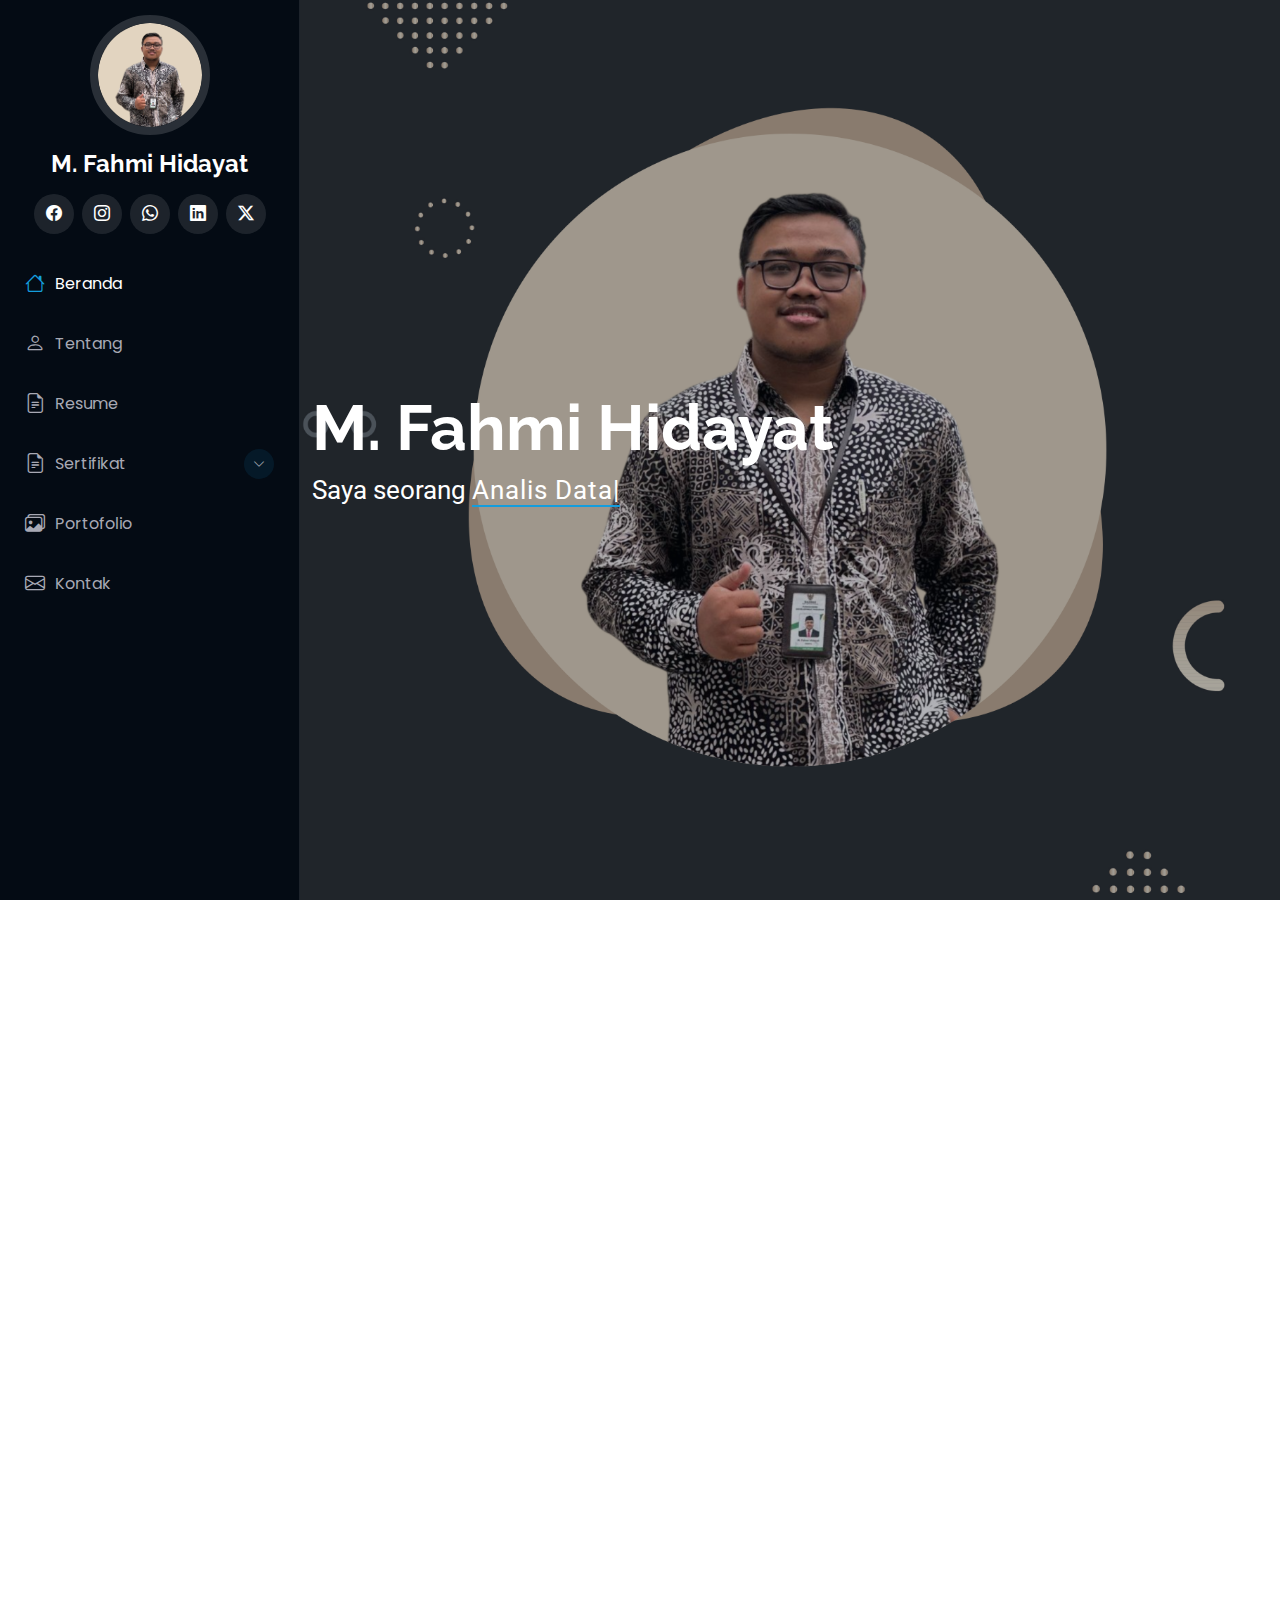
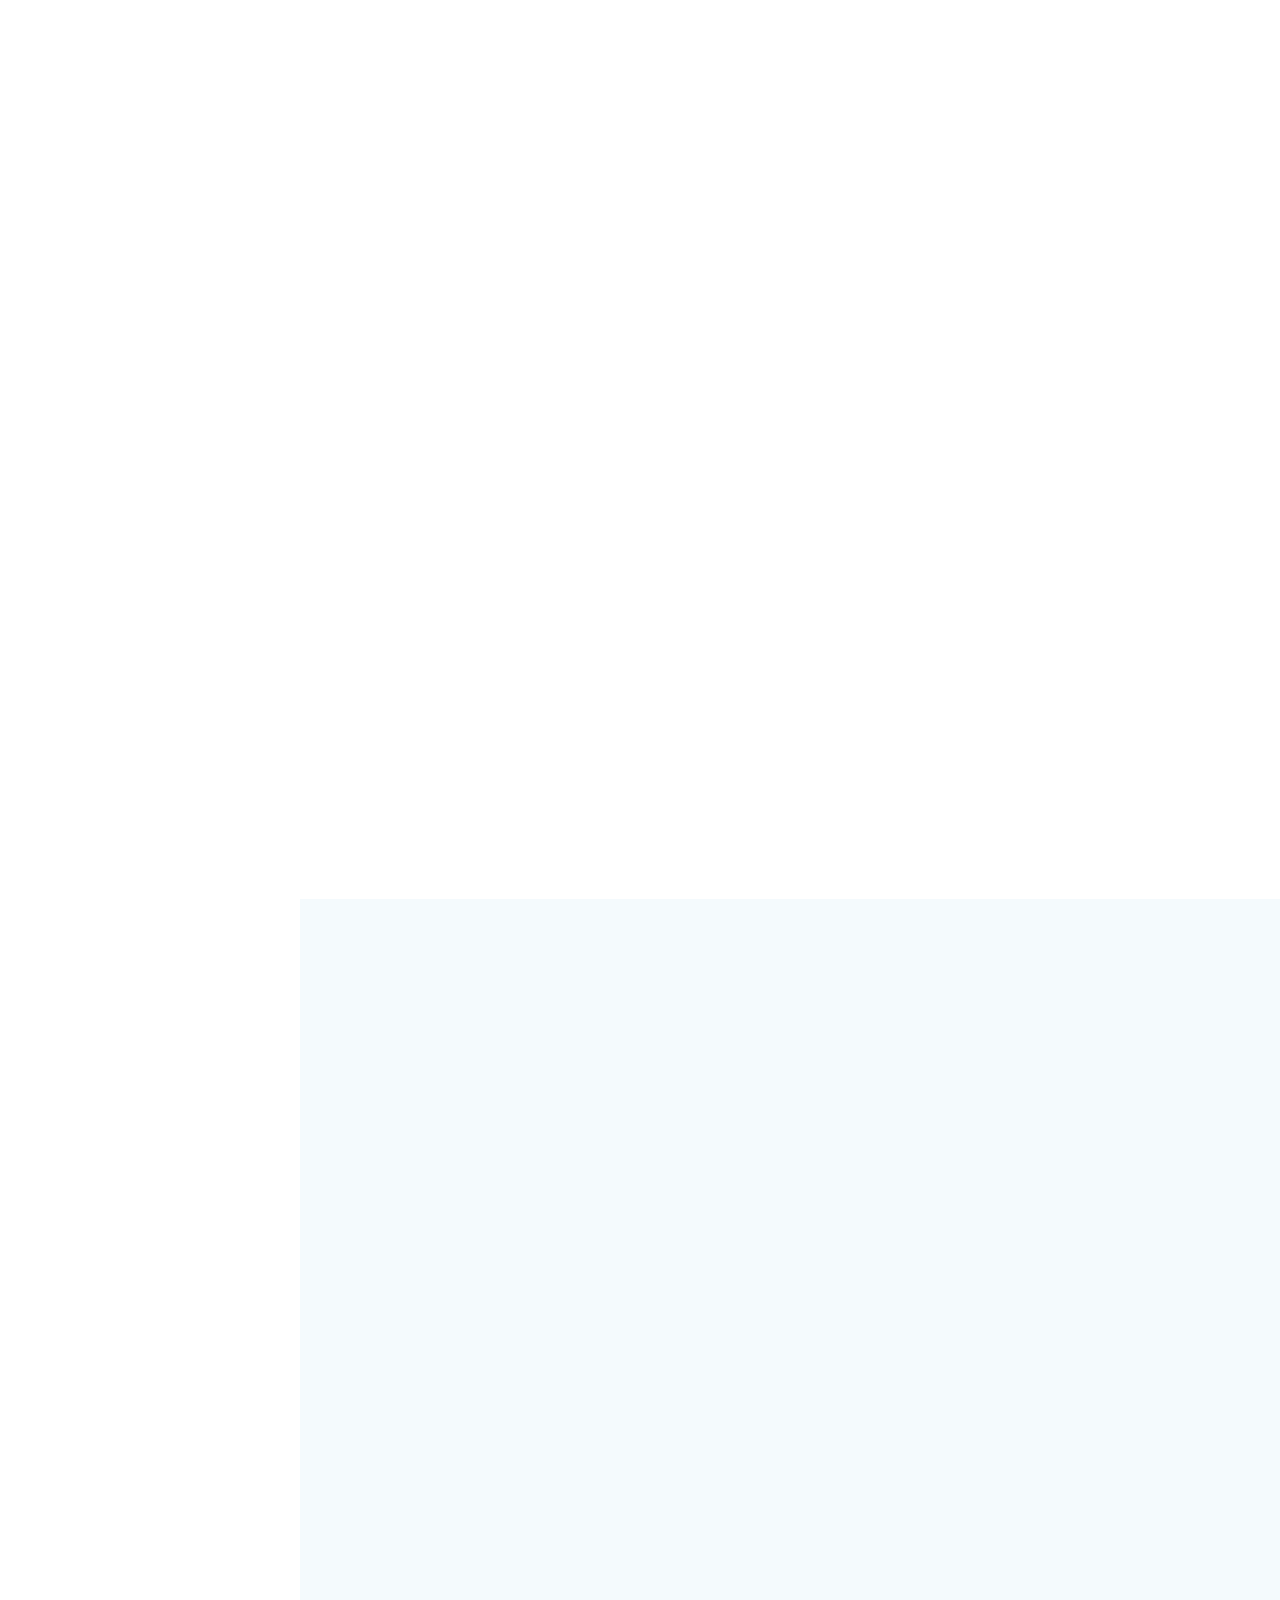
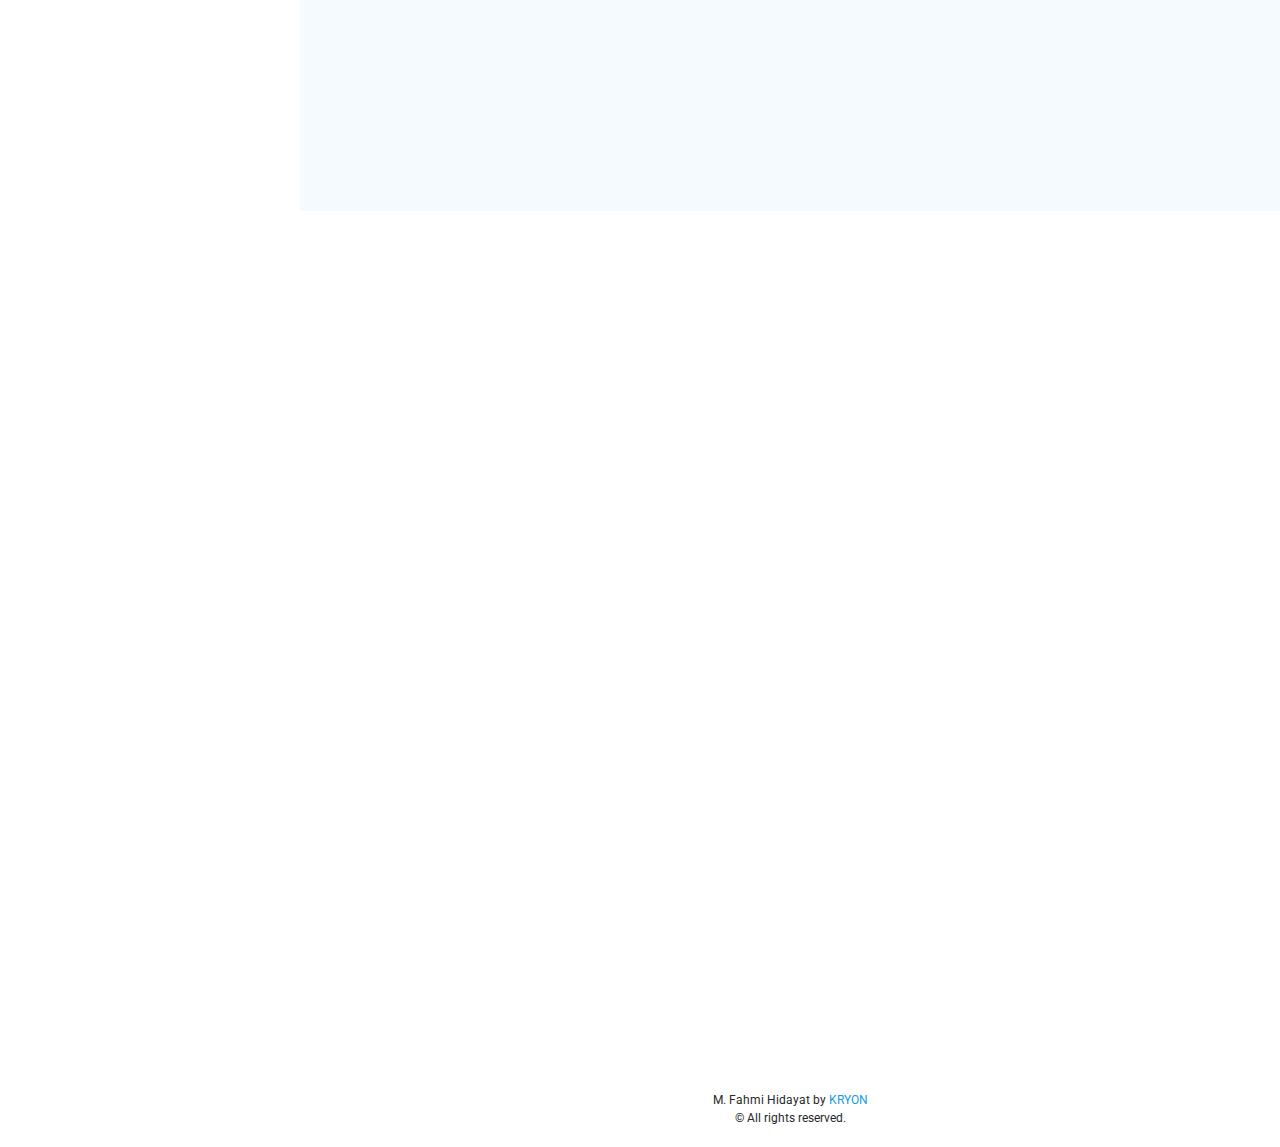
<file: index.html>
<!DOCTYPE html>
<html lang="id">
<head>
	<!-- Meta dasar -->
	<meta charset="UTF-8">
	<meta name="viewport" content="width=device-width, initial-scale=1.0">
	<title>M. Fahmi Hidayat</title>
	<meta name="description" content="Portofolio resmi M. Fahmi Hidayat – Ekonom, analis data, dan akademisi dengan spesialisasi di bidang ekonomi dan keuangan Islam.">
	<meta name="keywords" content="M. Fahmi Hidayat, portofolio, ekonomi syariah, analis data, riset, Islamic finance, akademisi">
	<meta name="author" content="M. Fahmi Hidayat">

	<!-- Open Graph (untuk preview di media sosial) -->
	<meta property="og:title" content="Portofolio M. Fahmi Hidayat">
	<meta property="og:description" content="Ekonom dan analis data dengan latar akademik dan pengalaman strategis di bidang ekonomi dan keuangan Islam.">
	<meta property="og:image" content="https://beta.karyaion.my.id/assets/img/hero-bg.png">
	<meta property="og:url" content="https://beta.karyaion.my.id">
	<meta property="og:type" content="website">

	<!-- Twitter Card -->
	<meta name="twitter:card" content="summary_large_image">
	<meta name="twitter:title" content="Portofolio M. Fahmi Hidayat">
	<meta name="twitter:description" content="Akademisi dan analis data dengan fokus pada riset ekonomi dan pengembangan kebijakan berbasis bukti.">
	<meta name="twitter:image" content="https://beta.karyaion.my.id/assets/img/hero-bg.png">

	<!-- Favicon (opsional tapi disarankan) -->
	<link rel="icon" href="https://beta.karyaion.my.id/assets/img/favicon.png" type="image/x-icon">
	<link href="https://beta.karyaion.my.id/assets/img/favicon.png" rel="apple-touch-icon">


  <!-- Fonts -->
  <link href="https://fonts.googleapis.com" rel="preconnect">
  <link href="https://fonts.gstatic.com" rel="preconnect" crossorigin>
  <link href="https://fonts.googleapis.com/css2?family=Roboto:ital,wght@0,100;0,300;0,400;0,500;0,700;0,900;1,100;1,300;1,400;1,500;1,700;1,900&family=Poppins:ital,wght@0,100;0,200;0,300;0,400;0,500;0,600;0,700;0,800;0,900;1,100;1,200;1,300;1,400;1,500;1,600;1,700;1,800;1,900&family=Raleway:ital,wght@0,100;0,200;0,300;0,400;0,500;0,600;0,700;0,800;0,900;1,100;1,200;1,300;1,400;1,500;1,600;1,700;1,800;1,900&display=swap" rel="stylesheet">

  <!-- Vendor CSS Files -->
  <link href="assets/vendor/bootstrap/css/bootstrap.min.css" rel="stylesheet">
  <link href="assets/vendor/bootstrap-icons/bootstrap-icons.css" rel="stylesheet">
  <link href="assets/vendor/aos/aos.css" rel="stylesheet">
  <link href="assets/vendor/glightbox/css/glightbox.min.css" rel="stylesheet">
  <link href="assets/vendor/swiper/swiper-bundle.min.css" rel="stylesheet">

  <!-- Main CSS File -->
  <link href="assets/css/main.css" rel="stylesheet">
</head>

<body class="index-page">

  <header id="header" class="header dark-background d-flex flex-column">
    <i class="header-toggle d-xl-none bi bi-list"></i>

    <div class="profile-img">
      <img src="assets/img/my-profile-img.png" alt="" class="img-fluid rounded-circle">
    </div>

    <a href="index.html" class="logo d-flex align-items-center justify-content-center">
      <h1 class="sitename">M. Fahmi Hidayat</h1>
    </a>

    <div class="social-links text-center">
      <a href="https://www.facebook.com/share/1AkzjnbsK1/?mibextid=wwXIfr"><i class="bi bi-facebook"></i></a>
      <a href="https://www.instagram.com/fahmi_syechans"><i class="bi bi-instagram"></i></a>
      <a href="https://wa.me/6285246668976"><i class="bi bi-whatsapp"></i></a>
	  <a href="https://www.linkedin.com/in/mfahmihidayat"><i class="bi bi-linkedin"></i></a>
	  <a href="https://x.com/fahmi_syechans"><i class="bi bi-twitter-x"></i></a>
    </div>

    <nav id="navmenu" class="navmenu">
      <ul>
        <li><a href="/#hero" class="active"><i class="bi bi-house navicon"></i>Beranda</a></li>
        <li><a href="/#about"><i class="bi bi-person navicon"></i> Tentang</a></li>
        <li><a href="/#resume"><i class="bi bi-file-earmark-text navicon"></i> Resume</a></li>
		<li class="dropdown"><a href="/#sertif"><i class="bi bi-file-earmark-text navicon"></i> <span>Sertifikat</span> <i class="bi bi-chevron-down toggle-dropdown"></i></a>
		<ul>
		<li><a href="/#sertif-1">Training/Pelatihan</a></li>
		<li><a href="/#sertif-2">⁠Presenter & Partisipasi</a></li>
		<li><a href="/#sertif-3">Sertifikat Internasional</a></li>
		<li><a href="/#sertif-4">Sertifikat BNSP</a></li>
		</ul>
		</li>
        <li><a href="/#portfolio"><i class="bi bi-images navicon"></i> Portofolio</a></li>
        <li><a href="/#contact"><i class="bi bi-envelope navicon"></i> Kontak</a></li>
      </ul>
    </nav>

  </header>

  <main class="main">

    <!-- Hero Section -->
    <section id="hero" class="hero section dark-background">

      <img src="assets/img/hero-bg.png" alt="" data-aos="fade-in" class="">

      <div class="container" data-aos="fade-up" data-aos-delay="100">
        <h2>M. Fahmi Hidayat</h2>
        <p>Saya seorang <span class="typed" data-typed-items="Analis Data,Peneliti,Konsultan">Analis Data</span><span class="typed-cursor typed-cursor--blink" aria-hidden="true"></span><span class="typed-cursor typed-cursor--blink" aria-hidden="true"></span></p>
      </div>

    </section><!-- /Hero Section -->

    <!-- About Section -->
    <section id="about" class="about section">

      <!-- Section Title -->
      <div class="container section-title" data-aos="fade-up">
        <h2>Tentang</h2>
        <p>Akademisi dan praktisi di bidang riset ekonomi, analisis data, dan pengembangan kebijakan berbasis bukti, dengan pengalaman dalam proyek strategis dan kajian kelayakan.</p>
      </div><!-- End Section Title -->

      <div class="container" data-aos="fade-up" data-aos-delay="100">

        <div class="row gy-4 justify-content-center">
          <div class="col-lg-4">
            <img src="assets/img/my-profile-img.png" class="img-fluid" alt="">
          </div>
          <div class="col-lg-8 content">
            <h2>BAZNAS - ANALIS DATA</h2>
            <p class="fst-italic py-3">
              Bertanggung jawab dalam mengolah, menganalisis, dan menyajikan data strategis untuk mendukung pengambilan keputusan dan perumusan kebijakan zakat yang berbasis bukti.
            </p>
            <div class="row">
              <div class="col-lg-6">
                <ul>
                  <li><i class="bi bi-chevron-right"></i> <strong>Lahir:</strong> <span>Banyuwangi, 09 Juni 1999</span></li>
                  <li><i class="bi bi-chevron-right"></i> <strong>Website:</strong> <span class="data-domain"></span></li>
                  <li><i class="bi bi-chevron-right"></i> <strong>Kota:</strong> <span>Depok, Jawa Barat</span></li>
                </ul>
              </div>
              <div class="col-lg-6">
                <ul>
                  <li><i class="bi bi-chevron-right"></i> <strong>WA:</strong> <span>+6285246668976</span></li>
                  <li><i class="bi bi-chevron-right"></i> <strong>Gelar:</strong> <span>Magister</span></li>
                </ul>
              </div>
            </div>
            <p class="py-3">
              Saya adalah akademisi sekaligus praktisi dengan keahlian di bidang riset ekonomi, analisis data, dan pengembangan kebijakan berbasis bukti. Sebagai Analis Data di BAZNAS, saya bertanggung jawab mengelola dan menganalisis data zakat untuk mendukung perumusan kebijakan dan strategi kelembagaan. Peran ini mencakup penyusunan laporan, visualisasi data, serta evaluasi program yang memperkuat transparansi dan akuntabilitas. Kombinasi latar belakang akademik dan pengalaman profesional membentuk pendekatan kerja saya yang analitis, terukur, dan berdampak.
            </p>
          </div>
        </div>

      </div>

    </section><!-- /About Section -->

    <!-- Resume Section -->
    <section id="resume" class="resume section">

      <!-- Section Title -->
      <div class="container section-title" data-aos="fade-up">
        <h2>Resume</h2>
        <p>Bagian ini menyajikan ringkasan profesional saya—mulai dari pengalaman kerja, pendidikan, hingga keahlian yang relevan—untuk membantu Anda mengenal saya lebih dekat secara singkat dan padat.</p>
      </div><!-- End Section Title -->

      <div class="container">

        <div class="row">

          <div class="col-lg-6" data-aos="fade-up" data-aos-delay="100">
            <h3 class="resume-title">Ringkasan</h3>

            <div class="resume-item pb-0">
              <h4>M. Fahmi Hidayat</h4>
              <p><em>Akademisi dan praktisi ekonomi syariah yang berpengalaman dalam riset, analisis data, dan pengembangan kebijakan berbasis bukti.</em></p>
              <ul>
                <li>Perum Wismamas C2/15, Cinangka, Sawangan, Kota Depok, Jawa Barat 16516</li>
                <li>+6285246668976</li>
              </ul>
            </div><!-- Edn Resume Item -->

            <h3 class="resume-title">Pendidikan</h3>
            <div class="resume-item">
              <h4>UIN Sunan Kalijaga - Ekonomi dan Bisnis Islam</h4>
              <h5>September, 2017 – Agustus, 2022</h5>
              <p><em>Ekonomi Syariah</em></p>
              <p>Saya menyelesaikan studi Sarjana di bidang Ekonomi Syariah di UIN Sunan Kalijaga Yogyakarta pada periode September 2017 hingga Agustus 2022, dengan capaian IPK 3,55 dari skala 4,00 dan total beban studi 148 SKS.</p>
            </div><!-- Edn Resume Item -->

            <div class="resume-item">
              <h4>UIN Syarif Hidayatullah - Studi Islam</h4>
              <h5>November 2022 - 2024</h5>
              <p><em>Ekonomi dan Keuangan Islam</em></p>
              <p>Saya menempuh pendidikan Magister di Program Pascasarjana Studi Islam, konsentrasi Ekonomi dan Keuangan Islam, di UIN Syarif Hidayatullah Jakarta dari November 2022 hingga 2024, dengan capaian IPK 3,77 dari skala 4,00 dan beban studi sebanyak 37 SKS.</p>
            </div><!-- Edn Resume Item -->

          </div>

          <div class="col-lg-6" data-aos="fade-up" data-aos-delay="200">
            <h3 class="resume-title">Riwayat Pekerjaan</h3>
            <div class="resume-item">
              <h4>Divisi Layanan (Muzaki Loyalty) – BAZNAS</h4>
              <h5>Februari 2025 - Sekarang</h5>
              <p><em>Research & Development (R & D)</em></p>
            </div><!-- Edn Resume Item -->
            <div class="resume-item">
              <h4>Divisi Optimasi UMKM (Rumah Kemas) – BAZNAS</h4>
              <h5>November 2023 – Januari 2024</h5>
              <p><em>Tiktok Marketing</em></p>
            </div><!-- Edn Resume Item -->
            <div class="resume-item">
              <h4>Survei Regsosek 2022 – Sleman, DIY</h4>
              <h5>Agustus, 2022 – November, 2022</h5>
              <p><em>Field Survey Officer</em></p>
            </div><!-- Edn Resume Item -->
            <div class="resume-item">
              <h4>Global Islamic School – Yogyakarta, Indonesia</h4>
              <h5>November, 2021 – Januari, 2022</h5>
              <p><em>Marketing Staff</em></p>
            </div><!-- Edn Resume Item -->
            <div class="resume-item">
              <h4>JHS Darussalam School – Yogyakarta, Indonesia</h4>
              <h5>Februari, 2021 – September, 2021</h5>
              <p><em>Economics Teacher</em></p>
            </div><!-- Edn Resume Item -->
            <div class="resume-item">
              <h4>BAPPEDA Kab. Banyuwangi</h4>
              <h5>November, 2020 – Desember, 2020</h5>
              <p><em>Planning, Control and Evaluation Staff - Banyuwangi</em></p>
            </div><!-- Edn Resume Item -->
          </div>

        </div>

      </div>

    </section><!-- /Resume Section -->

    <!-- Sertif Section -->
    <section id="sertif" class="sertif section">

      <!-- Section Title -->
      <div class="container section-title" data-aos="fade-up">
        <h2>Sertifikat</h2>
        <p>Setiap sertifikat di sini menjadi bukti nyata perjalanan belajar saya—mulai dari penguasaan teknis hingga pengayaan wawasan profesional—yang terus memperkuat kapasitas saya sebagai analis dan akademisi.</p>
      </div><!-- End Section Title -->

      <div class="container">

        <div class="row">

          <div class="container" data-aos="fade-up" data-aos-delay="100">

            <h3 id="sertif-1" class="sertif-title">Training/Pelatihan</h3>
            <div class="sertif-item">
              <h4>Overview Treasury Syariah </h4>
              <h5>Muamalat Institute </h5>
              <p><a href="assets/pdf/sertif/Training-1.pdf" target="_blank">Buka Sertifikat</a></p>
            </div><!-- Edn Sertif Item --> 
            <div class="sertif-item">
              <h4>Pengantar Akad-akad Bank Syariah </h4>
              <h5>Muamalat Institute </h5>
              <p><a href="assets/pdf/sertif/Training-2.pdf" target="_blank">Buka Sertifikat</a></p>
            </div><!-- Edn Sertif Item --> 
            <div class="sertif-item">
              <h4>Pengenalan R dalam Bidang Ekonomi dan Bisnis Syariah </h4>
              <h5>Universitas Indonesia </h5>
              <p><a href="assets/pdf/sertif/Training-3.pdf" target="_blank">Buka Sertifikat</a></p>
            </div><!-- Edn Sertif Item --> 
            <div class="sertif-item">
              <h4>Mengelola Risiko Digital Perbankan </h4>
              <h5>Muamalat Institute </h5>
              <p><a href="assets/pdf/sertif/Training-4.pdf" target="_blank">Buka Sertifikat</a></p>
            </div><!-- Edn Sertif Item --> 
            <div class="sertif-item">
              <h4>BPPTIK-Aplikasi Perkantoran bagi Pengelola Pesantren, Penyuluhan Agama, GTK Madrasah Gelombang Ke-16 </h4>
              <h5>digitalent-KOMINFO </h5>
              <p><a href="assets/pdf/sertif/Training-5.pdf" target="_blank">Buka Sertifikat</a></p>
            </div><!-- Edn Sertif Item --> 
            <div class="sertif-item">
              <h4>Traning of Trainers:Modul UMKM Industri Halal Berbasis Digital </h4>
              <h5>digitalent-KOMINFO </h5>
              <p><a href="assets/pdf/sertif/Training-6.pdf" target="_blank">Buka Sertifikat</a></p>
            </div><!-- Edn Sertif Item --> 
            <div class="sertif-item">
              <h4>Pelatihan Karya Tulis Ilmiah bagi Guru dan Dosen Angkatan I </h4>
              <h5>Balai Pendidikan dan Pelatihan Keagamaan Ambon </h5>
              <p><a href="assets/pdf/sertif/Training-7.pdf" target="_blank">Buka Sertifikat</a></p>
            </div><!-- Edn Sertif Item --> 

            <h3 id="sertif-2" class="sertif-title">⁠Presenter & Partisipasi</h3>
            <div class="sertif-item">
              <h4>Reinterpretation and Exploring the Ecological Spirit within Sacred Text </h4>
              <h5>PKUMI </h5>
              <p><a href="assets/pdf/sertif/Presenter-1.pdf" target="_blank">Buka Sertifikat</a></p>
            </div><!-- Edn Sertif Item --> 
            <div class="sertif-item">
              <h4>Promoting Inclusive and Sustainable Growth with Sharia Economy Amid the Age of Digitalization and Global Uncertainty </h4>
              <h5>Bank Indonesia Institute </h5>
              <p><a href="assets/pdf/sertif/Presenter-2.pdf" target="_blank">Buka Sertifikat</a></p>
            </div><!-- Edn Sertif Item --> 
            <div class="sertif-item">
              <h4>SUSTAINABLE FINANCE AMID GLOBAL VOLATILITY: Forging the Pathway to Sustain the Future </h4>
              <h5>Universitas Islam Internasional Indonesia </h5>
              <p><a href="assets/pdf/sertif/Presenter-3.pdf" target="_blank">Buka Sertifikat</a></p>
            </div><!-- Edn Sertif Item --> 
            <div class="sertif-item">
              <h4>The 7th Indonesian Conference of Zakat (ICONZ) </h4>
              <h5>University of Muhammadiyah Jakarta </h5>
              <p><a href="assets/pdf/sertif/Presenter-4.pdf" target="_blank">Buka Sertifikat</a></p>
            </div><!-- Edn Sertif Item --> 
			
            <h3 id="sertif-3" class="sertif-title">⁠⁠Sertifikat Internasional</h3>
            <div class="sertif-item">
              <h4>Islamic Finance for the Sustainable Development Goals </h4>
              <h5>United Nations Development Programme (UNDP) </h5>
              <p><a href="assets/pdf/sertif/Internasional-1.pdf" target="_blank">Buka Sertifikat</a></p>
            </div><!-- Edn Sertif Item --> 
            <div class="sertif-item">
              <h4>Good Citation </h4>
              <h5>Clarivate </h5>
              <p><a href="assets/pdf/sertif/Internasional-2.pdf" target="_blank">Buka Sertifikat</a></p>
            </div><!-- Edn Sertif Item --> 
            <div class="sertif-item">
              <h4>An Introduction to Ethical Publishing </h4>
              <h5>Clarivate </h5>
              <p><a href="assets/pdf/sertif/Internasional-3.pdf" target="_blank">Buka Sertifikat</a></p>
            </div><!-- Edn Sertif Item --> 
            <div class="sertif-item">
              <h4>Actively participated as Local Ambassador for Y20 Indonesia 2022 </h4>
              <h5>Y20 Indonesia 2022 </h5>
              <p><a href="assets/pdf/sertif/Internasional-4.pdf" target="_blank">Buka Sertifikat</a></p>
            </div><!-- Edn Sertif Item --> 
            <div class="sertif-item">
              <h4>Public Finance for Children - Nutrition (PF4C-N) in Asia and the Pacific </h4>
              <h5>UNICEF </h5>
              <p><a href="assets/pdf/sertif/Internasional-5.pdf" target="_blank">Buka Sertifikat</a></p>
            </div><!-- Edn Sertif Item --> 
            <div class="sertif-item">
              <h4>Francis and Dionne Najaf 100 Million Learners Global Initiative </h4>
              <h5>Arizona State University </h5>
              <p><a href="assets/pdf/sertif/Internasional-6.pdf" target="_blank">Buka Sertifikat</a></p>
            </div><!-- Edn Sertif Item --> 
			
            <h3 id="sertif-4" class="sertif-title">⁠Sertifikat BNSP</h3>			
            <div class="sertif-item">
              <h4>Sertifikat BNSP </h4>
              <h5>Lembaga Sertifikasi Profesi Badan Amil Zakat Nasional </h5>
              <p><a href="assets/pdf/sertif/Sertifikasi-BNSP.pdf" target="_blank">Buka Sertifikat</a></p>
            </div><!-- Edn Sertif Item --> 

			
          </div>

        </div>

      </div>

    </section><!-- /Sertif Section -->

    <!-- Portfolio Section -->
    <section id="portfolio" class="portfolio section light-background">

      <!-- Section Title -->
      <div class="container section-title" data-aos="fade-up">
        <h2>Portofolio</h2>
        <p>Setiap karya punya cerita. Inilah kumpulan proyek yang menjadi bukti nyata dari apa yang bisa saya capai.</p>
      </div><!-- End Section Title -->

      <div class="container">

        <div class="isotope-layout" data-default-filter="*" data-layout="masonry" data-sort="original-order">
          <div class="row gy-4 isotope-container" data-aos="fade-up" data-aos-delay="200">

            <div class="col-lg-4 col-md-6 portfolio-item isotope-item filter-books">
              <div class="portfolio-content h-100">
                <img src="assets/img/portfolio/produk-buku-1-1.png" class="img-fluid" alt="">
                <div class="portfolio-info">
                  <h4>Buku Zakat dan Pembangunan Manusia</h4>
                  <p>Strategi Penanganan Stunting Berbasis Islam</p>
                  <a href="assets/img/portfolio/produk-buku-1-1.png" title="Buku Zakat dan Pembangunan Manusia" data-gallery="portfolio-gallery-book" class="glightbox preview-link"><i class="bi bi-zoom-in"></i></a>
                  <a href="buku-1.html" title="Selengkapnya" class="details-link"><i class="bi bi-link-45deg"></i></a>
                </div>
              </div>
            </div><!-- End Portfolio Item -->

            <div class="col-lg-4 col-md-6 portfolio-item isotope-item filter-books">
              <div class="portfolio-content h-100">
                <img src="assets/img/portfolio/produk-jurnal-umum.png" class="img-fluid" alt="">
                <div class="portfolio-info">
                  <h4>Jurnal - The Role of Worship Values in Enhancing the Efficiency of Islamic Commercial Banks</h4>
                  <p>A Data Envelopment Analysis (DEA) Approach</p>
                  <a href="assets/img/portfolio/produk-jurnal-umum.png" title="Jurnal - The Role of Worship Values in Enhancing the Efficiency of Islamic Commercial Banks:A Data Envelopment Analysis (DEA) Approach" data-gallery="portfolio-gallery-book" class="glightbox preview-link"><i class="bi bi-zoom-in"></i></a>
                  <a href="https://scholar.google.com/citations?view_op=view_citation&hl=id&user=HfSu1HAAAAAJ&citation_for_view=HfSu1HAAAAAJ:9yKSN-GCB0IC" title="Selengkapnya" class="details-link"><i class="bi bi-link-45deg"></i></a>
                </div>
              </div>
            </div><!-- End Portfolio Item -->

            <div class="col-lg-4 col-md-6 portfolio-item isotope-item filter-books">
              <div class="portfolio-content h-100">
                <img src="assets/img/portfolio/produk-jurnal-umum.png" class="img-fluid" alt="">
                <div class="portfolio-info">
                  <h4>Jurnal - Kontribusi Zakat untuk Ketahanan Pangan dan Pengentasan Stunting</h4>
                  <p>Tinjauan Literatur Sistematis</p>
                  <a href="assets/img/portfolio/produk-jurnal-umum.png" title="Jurnal - Kontribusi Zakat untuk Ketahanan Pangan dan Pengentasan Stunting: Tinjauan Literatur Sistematis" data-gallery="portfolio-gallery-book" class="glightbox preview-link"><i class="bi bi-zoom-in"></i></a>
                  <a href="https://scholar.google.com/citations?view_op=view_citation&hl=id&user=HfSu1HAAAAAJ&citation_for_view=HfSu1HAAAAAJ:Tyk-4Ss8FVUC" title="Selengkapnya" class="details-link"><i class="bi bi-link-45deg"></i></a>
                </div>
              </div>
            </div><!-- End Portfolio Item -->
            <div class="col-lg-4 col-md-6 portfolio-item isotope-item filter-books">
              <div class="portfolio-content h-100">
                <img src="assets/img/portfolio/produk-jurnal-umum.png" class="img-fluid" alt="">
                <div class="portfolio-info">
                  <h4>Jurnal - Does Financial Technology Increase The Efficiency of Zakat Management Organizations or Other Factors?</h4>
                  <p>Apakah Teknologi Keuangan Meningkatkan Efisiensi Organisasi Pengelolaan Zakat atau Faktor Lainnya?</p>
                  <a href="assets/img/portfolio/produk-jurnal-umum.png" title="Jurnal - Does Financial Technology Increase The Efficiency of Zakat Management Organizations or Other Factors?" data-gallery="portfolio-gallery-book" class="glightbox preview-link"><i class="bi bi-zoom-in"></i></a>
                  <a href="https://scholar.google.com/citations?view_op=view_citation&hl=id&user=HfSu1HAAAAAJ&citation_for_view=HfSu1HAAAAAJ:W7OEmFMy1HYC" title="Selengkapnya" class="details-link"><i class="bi bi-link-45deg"></i></a>
                </div>
              </div>
            </div><!-- End Portfolio Item -->
            <div class="col-lg-4 col-md-6 portfolio-item isotope-item filter-books">
              <div class="portfolio-content h-100">
                <img src="assets/img/portfolio/produk-jurnal-umum.png" class="img-fluid" alt="">
                <div class="portfolio-info">
                  <h4>Jurnal - Analisis Efisiensi Organisasi Pengelola Zakat (OPZ) di Indonesia dengan Pendekatan Data Envelopment Analysis (DEA)</h4>
                  <p>Studi 4 OPZ Berbasis Teknologi Finansial</p>
                  <a href="assets/img/portfolio/produk-jurnal-umum.png" title="Jurnal - Analisis Efisiensi Organisasi Pengelola Zakat (OPZ) di Indonesia dengan Pendekatan Data Envelopment Analysis (DEA): Studi 4 OPZ Berbasis Teknologi Finansial" data-gallery="portfolio-gallery-book" class="glightbox preview-link"><i class="bi bi-zoom-in"></i></a>
                  <a href="https://scholar.google.com/citations?view_op=view_citation&hl=id&user=HfSu1HAAAAAJ&citation_for_view=HfSu1HAAAAAJ:u5HHmVD_uO8C" title="Selengkapnya" class="details-link"><i class="bi bi-link-45deg"></i></a>
                </div>
              </div>
            </div><!-- End Portfolio Item -->
            <div class="col-lg-4 col-md-6 portfolio-item isotope-item filter-books">
              <div class="portfolio-content h-100">
                <img src="assets/img/portfolio/produk-jurnal-umum.png" class="img-fluid" alt="">
                <div class="portfolio-info">
                  <h4>Jurnal - Strengthening Accountability Mechanisms in Waqf Institutions</h4>
                  <p>A Systematic Literature Review</p>
                  <a href="assets/img/portfolio/produk-jurnal-umum.png" title="Jurnal - Strengthening Accountability Mechanisms in Waqf Institutions: A Systematic Literature Review" data-gallery="portfolio-gallery-book" class="glightbox preview-link"><i class="bi bi-zoom-in"></i></a>
                  <a href="https://scholar.google.com/citations?view_op=view_citation&hl=id&user=HfSu1HAAAAAJ&citation_for_view=HfSu1HAAAAAJ:Y0pCki6q_DkC" title="Selengkapnya" class="details-link"><i class="bi bi-link-45deg"></i></a>
                </div>
              </div>
            </div><!-- End Portfolio Item -->

          </div><!-- End Portfolio Container -->

        </div>

      </div>

    </section><!-- /Portfolio Section -->

    <!-- Contact Section -->
    <section id="contact" class="contact section">

      <!-- Section Title -->
      <div class="container section-title" data-aos="fade-up">
        <h2>Kontak</h2>
        <p>Punya ide, pertanyaan, atau proyek keren yang ingin diwujudkan? Jangan ragu—hubungi saya sekarang. Saya siap berdiskusi, berkolaborasi, atau sekadar menyapa. Ayo, mulai percakapan yang berarti!</p>
      </div><!-- End Section Title -->

      <div class="container" data-aos="fade-up" data-aos-delay="100">

        <div class="row gy-4">

          <div class="col-lg-5">

            <div class="info-wrap">
              <div class="info-item d-flex" data-aos="fade-up" data-aos-delay="200">
                <i class="bi bi-geo-alt flex-shrink-0"></i>
                <div>
                  <h3>Alamat</h3>
                  <p>Perum Wismamas C2/15, Cinangka, Sawangan, Kota Depok, Jawa Barat 16516</p>
                </div>
              </div><!-- End Info Item -->

              <div class="info-item d-flex" data-aos="fade-up" data-aos-delay="300">
                <i class="bi bi-telephone flex-shrink-0"></i>
                <div>
                  <h3>Hubungi saya</h3>
                  <p>+6285246668976</p>
                </div>
              </div><!-- End Info Item -->

              <iframe src="https://www.google.com/maps/embed?pb=!1m18!1m12!1m3!1d3965.2473290494518!2d106.7666174!3d-6.3620275!2m3!1f0!2f0!3f0!3m2!1i1024!2i768!4f13.1!3m3!1m2!1s0x2e69ef1f66f206db%3A0x39e0328a2dd254e6!2sPerumahan%20Wisma%20Mas!5e0!3m2!1sen!2sid!4v1748742176829!5m2!1sen!2sid" frameborder="0" style="border:0; width: 100%; height: 270px;" allowfullscreen="" loading="lazy" referrerpolicy="no-referrer-when-downgrade"></iframe>
            </div>
          </div>

          <div class="col-lg-7">
			<form id="whatsapp-form" class="php-email-form" data-aos="fade-up" data-aos-delay="200">
			  <div class="row gy-4">

				<div class="col-md-12">
				  <label for="name-field" class="pb-2">Nama Kamu</label>
				  <input type="text" name="name" id="name-field" class="form-control" required>
				</div>

				<div class="col-md-12">
				  <label for="message-field" class="pb-2">Pesan</label>
				  <textarea class="form-control" name="message" rows="10" id="message-field" required></textarea>
				</div>

				<div class="col-md-12 text-center">
				  <button type="submit">Kirim Pesan</button>
				</div>

			  </div>
			</form>
          </div><!-- End Contact Form -->

        </div>

      </div>

    </section><!-- /Contact Section -->
<footer>M. Fahmi Hidayat by <a href="https://www.karyaion.my.id" target="_blank">KRYON</a> <br> © <span class="data-tahun"></span> All rights reserved.</footer>
  </main>
  <!-- Scroll Top -->
  <a href="#" id="scroll-top" class="scroll-top d-flex align-items-center justify-content-center"><i class="bi bi-arrow-up-short"></i></a>

  <!-- Preloader -->
  <div id="preloader"></div>

  <!-- Vendor JS Files -->
  <script src="assets/vendor/bootstrap/js/bootstrap.bundle.min.js"></script>
  <script src="assets/vendor/aos/aos.js"></script>
  <script src="assets/vendor/typed.js/typed.umd.js"></script>
  <script src="assets/vendor/purecounter/purecounter_vanilla.js"></script>
  <script src="assets/vendor/waypoints/noframework.waypoints.js"></script>
  <script src="assets/vendor/glightbox/js/glightbox.min.js"></script>
  <script src="assets/vendor/imagesloaded/imagesloaded.pkgd.min.js"></script>
  <script src="assets/vendor/isotope-layout/isotope.pkgd.min.js"></script>
  <script src="assets/vendor/swiper/swiper-bundle.min.js"></script>

  <!-- Main JS File -->
  <script src="assets/js/main.js"></script>
</body>

</html>
</file>
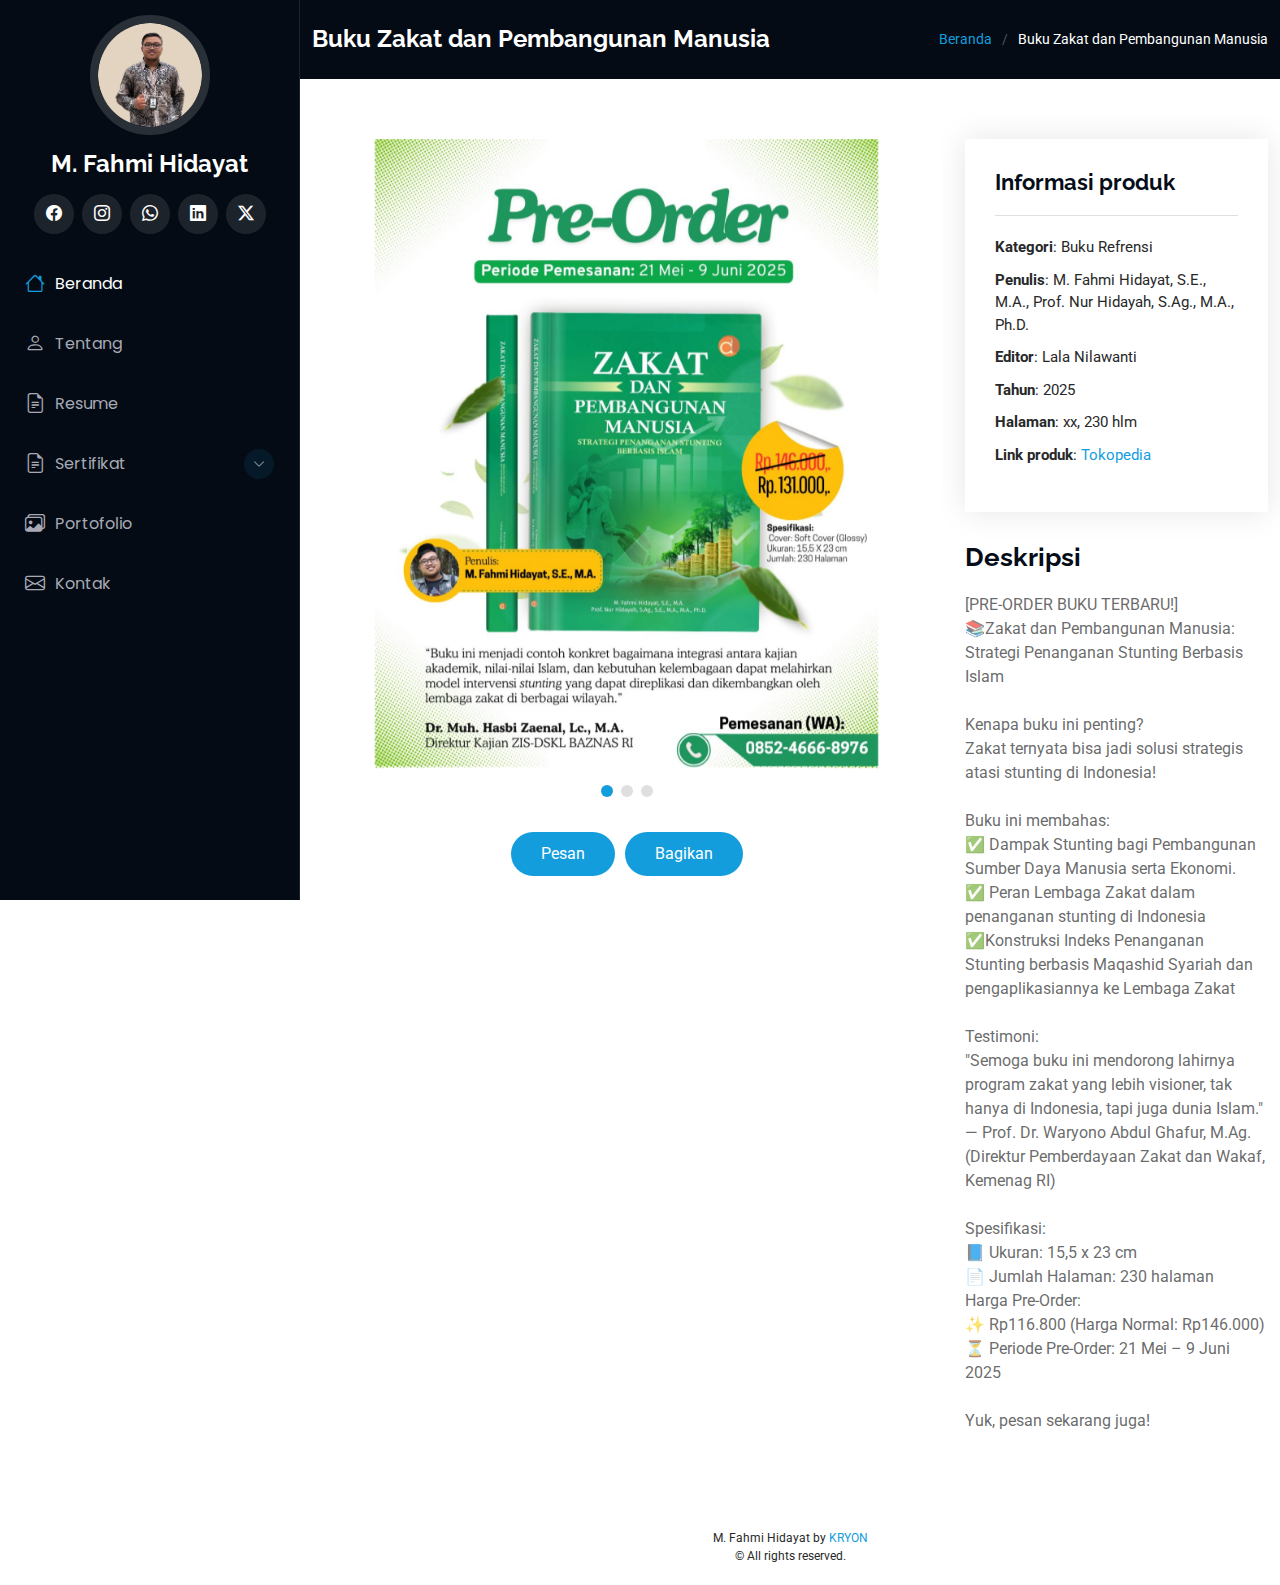
<file: buku-1.html>
<!DOCTYPE html>
<html lang="en">

<head>
	<!-- Meta dasar -->
	<meta charset="UTF-8">
	<meta name="viewport" content="width=device-width, initial-scale=1.0">
	<title>Buku Zakat dan Pembangunan Manusia | M. Fahmi Hidayat</title>
	<meta name="description" content="Buku Zakat dan Pembangunan Manusia oleh M. Fahmi Hidayat – Ekonom, analis data, dan akademisi dengan spesialisasi di bidang ekonomi dan keuangan Islam.">
	<meta name="keywords" content="Buku Zakat dan Pembangunan Manusia, M. Fahmi Hidayat, portofolio, ekonomi syariah, analis data, riset, Islamic finance, akademisi">
	<meta name="author" content="M. Fahmi Hidayat">

	<!-- Open Graph (untuk preview di media sosial) -->
	<meta property="og:title" content="Buku Zakat dan Pembangunan Manusia | M. Fahmi Hidayat">
	<meta property="og:description" content="Buku Zakat dan Pembangunan Manusia oleh M. Fahmi Hidayat – Ekonom, analis data, dan akademisi dengan spesialisasi di bidang ekonomi dan keuangan Islam.">
	<meta property="og:image" content="https://beta.karyaion.my.id/assets/img/portfolio/produk-buku-1.png">
	<meta property="og:url" content="https://beta.karyaion.my.id">
	<meta property="og:type" content="product">

	<!-- Twitter Card -->
	<meta name="twitter:card" content="summary_large_image">
	<meta name="twitter:title" content="Buku Zakat dan Pembangunan Manusia | M. Fahmi Hidayat">
	<meta name="twitter:description" content="Buku Zakat dan Pembangunan Manusia oleh M. Fahmi Hidayat – Ekonom, analis data, dan akademisi dengan spesialisasi di bidang ekonomi dan keuangan Islam.">
	<meta name="twitter:image" content="https://beta.karyaion.my.id/assets/img/portfolio/produk-buku-1.png">

	<!-- Favicon (opsional tapi disarankan) -->
	<link rel="icon" href="https://beta.karyaion.my.id/assets/img/favicon.png" type="image/x-icon">
	<link href="https://beta.karyaion.my.id/assets/img/favicon.png" rel="apple-touch-icon">


  <!-- Fonts -->
  <link href="https://fonts.googleapis.com" rel="preconnect">
  <link href="https://fonts.gstatic.com" rel="preconnect" crossorigin>
  <link href="https://fonts.googleapis.com/css2?family=Roboto:ital,wght@0,100;0,300;0,400;0,500;0,700;0,900;1,100;1,300;1,400;1,500;1,700;1,900&family=Poppins:ital,wght@0,100;0,200;0,300;0,400;0,500;0,600;0,700;0,800;0,900;1,100;1,200;1,300;1,400;1,500;1,600;1,700;1,800;1,900&family=Raleway:ital,wght@0,100;0,200;0,300;0,400;0,500;0,600;0,700;0,800;0,900;1,100;1,200;1,300;1,400;1,500;1,600;1,700;1,800;1,900&display=swap" rel="stylesheet">

  <!-- Vendor CSS Files -->
  <link href="assets/vendor/bootstrap/css/bootstrap.min.css" rel="stylesheet">
  <link href="assets/vendor/bootstrap-icons/bootstrap-icons.css" rel="stylesheet">
  <link href="assets/vendor/aos/aos.css" rel="stylesheet">
  <link href="assets/vendor/glightbox/css/glightbox.min.css" rel="stylesheet">
  <link href="assets/vendor/swiper/swiper-bundle.min.css" rel="stylesheet">

  <!-- Main CSS File -->
  <link href="assets/css/main.css" rel="stylesheet">
</head>

<body class="portfolio-details-page">

  <header id="header" class="header dark-background d-flex flex-column">
    <i class="header-toggle d-xl-none bi bi-list"></i>

    <div class="profile-img">
      <img src="assets/img/my-profile-img.png" alt="" class="img-fluid rounded-circle">
    </div>

    <a href="index.html" class="logo d-flex align-items-center justify-content-center">
      <h1 class="sitename">M. Fahmi Hidayat</h1>
    </a>

    <div class="social-links text-center">
      <a href="https://www.facebook.com/share/1AkzjnbsK1/?mibextid=wwXIfr"><i class="bi bi-facebook"></i></a>
      <a href="https://www.instagram.com/fahmi_syechans"><i class="bi bi-instagram"></i></a>
      <a href="https://wa.me/6285246668976"><i class="bi bi-whatsapp"></i></a>
	  <a href="https://www.linkedin.com/in/mfahmihidayat"><i class="bi bi-linkedin"></i></a>
	  <a href="https://x.com/fahmi_syechans"><i class="bi bi-twitter-x"></i></a>
    </div>

    <nav id="navmenu" class="navmenu">
      <ul>
        <li><a href="/#hero" class="active"><i class="bi bi-house navicon"></i>Beranda</a></li>
        <li><a href="/#about"><i class="bi bi-person navicon"></i> Tentang</a></li>
        <li><a href="/#resume"><i class="bi bi-file-earmark-text navicon"></i> Resume</a></li>
		<li class="dropdown"><a href="/#sertif"><i class="bi bi-file-earmark-text navicon"></i> <span>Sertifikat</span> <i class="bi bi-chevron-down toggle-dropdown"></i></a>
		<ul>
		<li><a href="/#sertif-1">Training/Pelatihan</a></li>
		<li><a href="/#sertif-2">⁠Presenter & Partisipasi</a></li>
		<li><a href="/#sertif-3">Sertifikat Internasional</a></li>
		<li><a href="/#sertif-4">Sertifikat BNSP</a></li>
		</ul>
		</li>
        <li><a href="/#portfolio"><i class="bi bi-images navicon"></i> Portofolio</a></li>
        <li><a href="/#contact"><i class="bi bi-envelope navicon"></i> Kontak</a></li>
      </ul>
    </nav>

  </header>

  <main class="main">

    <!-- Page Title -->
    <div class="page-title dark-background">
      <div class="container d-lg-flex justify-content-between align-items-center">
        <h1 class="mb-2 mb-lg-0">Buku Zakat dan Pembangunan Manusia</h1>
        <nav class="breadcrumbs">
          <ol>
            <li><a href="/">Beranda</a></li>
            <li class="current">Buku Zakat dan Pembangunan Manusia</li>
          </ol>
        </nav>
      </div>
    </div><!-- End Page Title -->

    <!-- Portfolio Details Section -->
    <section id="portfolio-details" class="portfolio-details section">

      <div class="container" data-aos="fade-up" data-aos-delay="100">

        <div class="row gy-4">

          <div class="col-lg-8">
            <div class="portfolio-details-slider swiper init-swiper">

              <script type="application/json" class="swiper-config">
                {
                  "loop": true,
                  "speed": 600,
                  "autoplay": {
                    "delay": 5000
                  },
                  "slidesPerView": "auto",
                  "pagination": {
                    "el": ".swiper-pagination",
                    "type": "bullets",
                    "clickable": true
                  }
                }
              </script>

              <div class="swiper-wrapper align-items-center">

                <div class="swiper-slide">
                  <img src="assets/img/portfolio/produk-buku-1-1.png" alt="">
                </div>

                <div class="swiper-slide">
                  <img src="assets/img/portfolio/produk-buku-1-2.png" alt="">
                </div>

                <div class="swiper-slide">
                  <img src="assets/img/portfolio/produk-buku-1-3.png" alt="">
                </div>

              </div>
              <div class="swiper-pagination"></div>
            </div>
			<div class="pesan-via-whatsapp">
			<button onclick="window.open('https://wa.me/6285246668976?text=Hallo%20kak%20saya%20ingin%20memesan%20buku%20Zakat%20dan%20Pembangunan%20Manusia%20apakah%20masih%20tersedia?', '_blank')">Pesan</button>
			<button onclick="sharePage('Buku Zakat dan Pembangunan Manusia', 'Lihat produk ini')">Bagikan</button>
			</div>			
          </div>
          <div class="col-lg-4">
            <div class="portfolio-info" data-aos="fade-up" data-aos-delay="200">
              <h3>Informasi produk</h3>
              <ul>
                <li><strong>Kategori</strong>: Buku Refrensi</li>
                <li><strong>Penulis</strong>: 	M. Fahmi Hidayat, S.E., M.A., Prof. Nur Hidayah, S.Ag., M.A., Ph.D.</li>
				<li><strong>Editor</strong>: Lala Nilawanti</li>
				<li><strong>Tahun</strong>: 2025</li>
				<li><strong>Halaman</strong>: xx, 230 hlm</li>
                <li><strong>Link produk</strong>: <a href="https://tk.tokopedia.com/ZSkNd2UT9/">Tokopedia</a></li>
              </ul>
            </div>
            <div class="portfolio-description" data-aos="fade-up" data-aos-delay="300">
              <h2>Deskripsi</h2>
              <p>
			  [PRE-ORDER BUKU TERBARU!]<br>
				📚Zakat dan Pembangunan Manusia: Strategi Penanganan Stunting Berbasis Islam<br><br>
				Kenapa buku ini penting?<br>
				Zakat ternyata bisa jadi solusi strategis atasi stunting di Indonesia!<br><br>
				Buku ini membahas:<br>
				✅ Dampak Stunting bagi Pembangunan Sumber Daya Manusia serta Ekonomi.<br>
				✅ Peran Lembaga Zakat dalam penanganan stunting di Indonesia <br>
				✅Konstruksi Indeks Penanganan Stunting berbasis Maqashid Syariah dan pengaplikasiannya ke Lembaga Zakat<br><br>
				Testimoni:<br>
				"Semoga buku ini mendorong lahirnya program zakat yang lebih visioner, tak hanya di Indonesia, tapi juga dunia Islam."
				— Prof. Dr. Waryono Abdul Ghafur, M.Ag.
				(Direktur Pemberdayaan Zakat dan Wakaf, Kemenag RI)<br><br>
				Spesifikasi:<br>
				📘 Ukuran: 15,5 x 23 cm<br>
				📄 Jumlah Halaman: 230 halaman<br>
				Harga Pre-Order:<br>
				✨ Rp116.800 (Harga Normal: Rp146.000)<br>
				⏳ Periode Pre-Order: 21 Mei – 9 Juni 2025<br><br>
				Yuk, pesan sekarang juga!
              </p>
            </div>
          </div>

        </div>

      </div>

    </section><!-- /Portfolio Details Section -->
	<footer>M. Fahmi Hidayat by <a href="https://www.karyaion.my.id" target="_blank">KRYON</a> <br>© <span class="data-tahun"></span> All rights reserved.</footer>
  </main>

  <!-- Scroll Top -->
  <a href="#" id="scroll-top" class="scroll-top d-flex align-items-center justify-content-center"><i class="bi bi-arrow-up-short"></i></a>

  <!-- Preloader -->
  <div id="preloader"></div>

  <!-- Vendor JS Files -->
  <script src="assets/vendor/bootstrap/js/bootstrap.bundle.min.js"></script>
  <script src="assets/vendor/php-email-form/validate.js"></script>
  <script src="assets/vendor/aos/aos.js"></script>
  <script src="assets/vendor/typed.js/typed.umd.js"></script>
  <script src="assets/vendor/purecounter/purecounter_vanilla.js"></script>
  <script src="assets/vendor/waypoints/noframework.waypoints.js"></script>
  <script src="assets/vendor/glightbox/js/glightbox.min.js"></script>
  <script src="assets/vendor/imagesloaded/imagesloaded.pkgd.min.js"></script>
  <script src="assets/vendor/isotope-layout/isotope.pkgd.min.js"></script>
  <script src="assets/vendor/swiper/swiper-bundle.min.js"></script>

  <!-- Main JS File -->
  <script src="assets/js/main.js"></script>

</body>

</html>
</file>
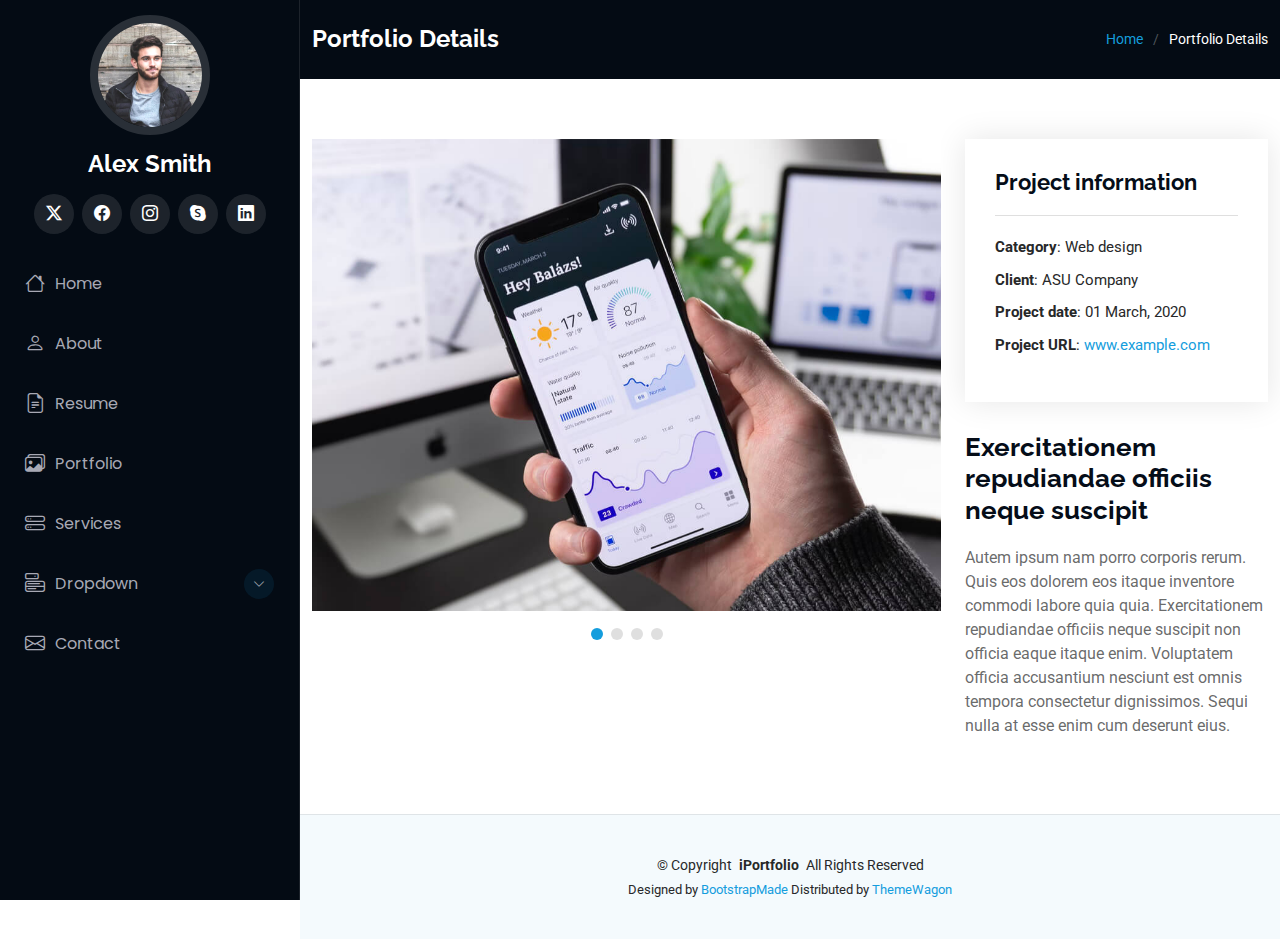
<file: portfolio-details.html>
<!DOCTYPE html>
<html lang="en">

<head>
  <meta charset="utf-8">
  <meta content="width=device-width, initial-scale=1.0" name="viewport">
  <title>Portfolio Details - iPortfolio Bootstrap Template</title>
  <meta content="" name="description">
  <meta content="" name="keywords">

  <!-- Favicons -->
  <link href="assets/img/favicon.png" rel="icon">
  <link href="assets/img/apple-touch-icon.png" rel="apple-touch-icon">

  <!-- Fonts -->
  <link href="https://fonts.googleapis.com" rel="preconnect">
  <link href="https://fonts.gstatic.com" rel="preconnect" crossorigin>
  <link href="https://fonts.googleapis.com/css2?family=Roboto:ital,wght@0,100;0,300;0,400;0,500;0,700;0,900;1,100;1,300;1,400;1,500;1,700;1,900&family=Poppins:ital,wght@0,100;0,200;0,300;0,400;0,500;0,600;0,700;0,800;0,900;1,100;1,200;1,300;1,400;1,500;1,600;1,700;1,800;1,900&family=Raleway:ital,wght@0,100;0,200;0,300;0,400;0,500;0,600;0,700;0,800;0,900;1,100;1,200;1,300;1,400;1,500;1,600;1,700;1,800;1,900&display=swap" rel="stylesheet">

  <!-- Vendor CSS Files -->
  <link href="assets/vendor/bootstrap/css/bootstrap.min.css" rel="stylesheet">
  <link href="assets/vendor/bootstrap-icons/bootstrap-icons.css" rel="stylesheet">
  <link href="assets/vendor/aos/aos.css" rel="stylesheet">
  <link href="assets/vendor/glightbox/css/glightbox.min.css" rel="stylesheet">
  <link href="assets/vendor/swiper/swiper-bundle.min.css" rel="stylesheet">

  <!-- Main CSS File -->
  <link href="assets/css/main.css" rel="stylesheet">

  <!-- =======================================================
  * Template Name: iPortfolio
  * Template URL: https://bootstrapmade.com/iportfolio-bootstrap-portfolio-websites-template/
  * Updated: Jun 29 2024 with Bootstrap v5.3.3
  * Author: BootstrapMade.com
  * License: https://bootstrapmade.com/license/
  ======================================================== -->
</head>

<body class="portfolio-details-page">

  <header id="header" class="header dark-background d-flex flex-column">
    <i class="header-toggle d-xl-none bi bi-list"></i>

    <div class="profile-img">
      <img src="assets/img/my-profile-img.jpg" alt="" class="img-fluid rounded-circle">
    </div>

    <a href="index.html" class="logo d-flex align-items-center justify-content-center">
      <!-- Uncomment the line below if you also wish to use an image logo -->
      <!-- <img src="assets/img/logo.png" alt=""> -->
      <h1 class="sitename">Alex Smith</h1>
    </a>

    <div class="social-links text-center">
      <a href="#" class="twitter"><i class="bi bi-twitter-x"></i></a>
      <a href="#" class="facebook"><i class="bi bi-facebook"></i></a>
      <a href="#" class="instagram"><i class="bi bi-instagram"></i></a>
      <a href="#" class="google-plus"><i class="bi bi-skype"></i></a>
      <a href="#" class="linkedin"><i class="bi bi-linkedin"></i></a>
    </div>

    <nav id="navmenu" class="navmenu">
      <ul>
        <li><a href="#hero"><i class="bi bi-house navicon"></i>Home</a></li>
        <li><a href="#about"><i class="bi bi-person navicon"></i> About</a></li>
        <li><a href="#resume"><i class="bi bi-file-earmark-text navicon"></i> Resume</a></li>
        <li><a href="#portfolio"><i class="bi bi-images navicon"></i> Portfolio</a></li>
        <li><a href="#services"><i class="bi bi-hdd-stack navicon"></i> Services</a></li>
        <li class="dropdown"><a href="#"><i class="bi bi-menu-button navicon"></i> <span>Dropdown</span> <i class="bi bi-chevron-down toggle-dropdown"></i></a>
          <ul>
            <li><a href="#">Dropdown 1</a></li>
            <li class="dropdown"><a href="#"><span>Deep Dropdown</span> <i class="bi bi-chevron-down toggle-dropdown"></i></a>
              <ul>
                <li><a href="#">Deep Dropdown 1</a></li>
                <li><a href="#">Deep Dropdown 2</a></li>
                <li><a href="#">Deep Dropdown 3</a></li>
                <li><a href="#">Deep Dropdown 4</a></li>
                <li><a href="#">Deep Dropdown 5</a></li>
              </ul>
            </li>
            <li><a href="#">Dropdown 2</a></li>
            <li><a href="#">Dropdown 3</a></li>
            <li><a href="#">Dropdown 4</a></li>
          </ul>
        </li>
        <li><a href="#contact"><i class="bi bi-envelope navicon"></i> Contact</a></li>
      </ul>
    </nav>

  </header>

  <main class="main">

    <!-- Page Title -->
    <div class="page-title dark-background">
      <div class="container d-lg-flex justify-content-between align-items-center">
        <h1 class="mb-2 mb-lg-0">Portfolio Details</h1>
        <nav class="breadcrumbs">
          <ol>
            <li><a href="index.html">Home</a></li>
            <li class="current">Portfolio Details</li>
          </ol>
        </nav>
      </div>
    </div><!-- End Page Title -->

    <!-- Portfolio Details Section -->
    <section id="portfolio-details" class="portfolio-details section">

      <div class="container" data-aos="fade-up" data-aos-delay="100">

        <div class="row gy-4">

          <div class="col-lg-8">
            <div class="portfolio-details-slider swiper init-swiper">

              <script type="application/json" class="swiper-config">
                {
                  "loop": true,
                  "speed": 600,
                  "autoplay": {
                    "delay": 5000
                  },
                  "slidesPerView": "auto",
                  "pagination": {
                    "el": ".swiper-pagination",
                    "type": "bullets",
                    "clickable": true
                  }
                }
              </script>

              <div class="swiper-wrapper align-items-center">

                <div class="swiper-slide">
                  <img src="assets/img/portfolio/app-1.jpg" alt="">
                </div>

                <div class="swiper-slide">
                  <img src="assets/img/portfolio/product-1.jpg" alt="">
                </div>

                <div class="swiper-slide">
                  <img src="assets/img/portfolio/branding-1.jpg" alt="">
                </div>

                <div class="swiper-slide">
                  <img src="assets/img/portfolio/books-1.jpg" alt="">
                </div>

              </div>
              <div class="swiper-pagination"></div>
            </div>
          </div>

          <div class="col-lg-4">
            <div class="portfolio-info" data-aos="fade-up" data-aos-delay="200">
              <h3>Project information</h3>
              <ul>
                <li><strong>Category</strong>: Web design</li>
                <li><strong>Client</strong>: ASU Company</li>
                <li><strong>Project date</strong>: 01 March, 2020</li>
                <li><strong>Project URL</strong>: <a href="#">www.example.com</a></li>
              </ul>
            </div>
            <div class="portfolio-description" data-aos="fade-up" data-aos-delay="300">
              <h2>Exercitationem repudiandae officiis neque suscipit</h2>
              <p>
                Autem ipsum nam porro corporis rerum. Quis eos dolorem eos itaque inventore commodi labore quia quia. Exercitationem repudiandae officiis neque suscipit non officia eaque itaque enim. Voluptatem officia accusantium nesciunt est omnis tempora consectetur dignissimos. Sequi nulla at esse enim cum deserunt eius.
              </p>
            </div>
          </div>

        </div>

      </div>

    </section><!-- /Portfolio Details Section -->

  </main>

  <footer id="footer" class="footer position-relative light-background">

    <div class="container">
      <div class="copyright text-center ">
        <p>© <span>Copyright</span> <strong class="px-1 sitename">iPortfolio</strong> <span>All Rights Reserved</span></p>
      </div>
      <div class="credits">
        <!-- All the links in the footer should remain intact. -->
        <!-- You can delete the links only if you've purchased the pro version. -->
        <!-- Licensing information: https://bootstrapmade.com/license/ -->
        <!-- Purchase the pro version with working PHP/AJAX contact form: [buy-url] -->
        Designed by <a href="https://bootstrapmade.com/">BootstrapMade</a> Distributed by <a href="https://themewagon.com">ThemeWagon</a>
      </div>
    </div>

  </footer>

  <!-- Scroll Top -->
  <a href="#" id="scroll-top" class="scroll-top d-flex align-items-center justify-content-center"><i class="bi bi-arrow-up-short"></i></a>

  <!-- Preloader -->
  <div id="preloader"></div>

  <!-- Vendor JS Files -->
  <script src="assets/vendor/bootstrap/js/bootstrap.bundle.min.js"></script>
  <script src="assets/vendor/php-email-form/validate.js"></script>
  <script src="assets/vendor/aos/aos.js"></script>
  <script src="assets/vendor/typed.js/typed.umd.js"></script>
  <script src="assets/vendor/purecounter/purecounter_vanilla.js"></script>
  <script src="assets/vendor/waypoints/noframework.waypoints.js"></script>
  <script src="assets/vendor/glightbox/js/glightbox.min.js"></script>
  <script src="assets/vendor/imagesloaded/imagesloaded.pkgd.min.js"></script>
  <script src="assets/vendor/isotope-layout/isotope.pkgd.min.js"></script>
  <script src="assets/vendor/swiper/swiper-bundle.min.js"></script>

  <!-- Main JS File -->
  <script src="assets/js/main.js"></script>

</body>

</html>
</file>
<file: assets/css/main.css>
:root {
  --default-font: "Roboto",  system-ui, -apple-system, "Segoe UI", Roboto, "Helvetica Neue", Arial, "Noto Sans", "Liberation Sans", sans-serif, "Apple Color Emoji", "Segoe UI Emoji", "Segoe UI Symbol", "Noto Color Emoji";
  --heading-font: "Raleway",  sans-serif;
  --nav-font: "Poppins",  sans-serif;
}


:root { 
  --background-color: #ffffff;
  --default-color: #272829;
  --heading-color: #050d18;
  --accent-color: #149ddd;
  --surface-color: #ffffff;
  --contrast-color: #ffffff;
}


:root {
  --nav-color: #a8a9b4;
  --nav-hover-color: #ffffff;
  --nav-mobile-background-color: #040b14;
  --nav-dropdown-background-color: #040b14;
  --nav-dropdown-color: #a8a9b4;
  --nav-dropdown-hover-color: #ffffff;
}


.light-background {
  --background-color: #f4fafd;
  --surface-color: #ffffff;
}

.dark-background {
  --background-color: #040b14;
  --default-color: #ffffff;
  --heading-color: #ffffff;
  --surface-color: #151f2b;
  --contrast-color: #ffffff;
}

/* Smooth scroll */
:root {
  scroll-behavior: smooth;
}

/*--------------------------------------------------------------
# General Styling & Shared Classes
--------------------------------------------------------------*/
body {
  color: var(--default-color);
  background-color: var(--background-color);
  font-family: var(--default-font);
}

a {
  color: var(--accent-color);
  text-decoration: none;
  transition: 0.3s;
}

a:hover {
  color: color-mix(in srgb, var(--accent-color), transparent 25%);
  text-decoration: none;
}

h1,
h2,
h3,
h4,
h5,
h6 {
  color: var(--heading-color);
  font-family: var(--heading-font);
}

/* PHP Email Form Messages
------------------------------*/
.php-email-form .error-message {
  display: none;
  background: #df1529;
  color: #ffffff;
  text-align: left;
  padding: 15px;
  margin-bottom: 24px;
  font-weight: 600;
}

.php-email-form .sent-message {
  display: none;
  color: #ffffff;
  background: #059652;
  text-align: center;
  padding: 15px;
  margin-bottom: 24px;
  font-weight: 600;
}

.php-email-form .loading {
  display: none;
  background: var(--surface-color);
  text-align: center;
  padding: 15px;
  margin-bottom: 24px;
}

.php-email-form .loading:before {
  content: "";
  display: inline-block;
  border-radius: 50%;
  width: 24px;
  height: 24px;
  margin: 0 10px -6px 0;
  border: 3px solid var(--accent-color);
  border-top-color: var(--surface-color);
  animation: php-email-form-loading 1s linear infinite;
}

@keyframes php-email-form-loading {
  0% {
    transform: rotate(0deg);
  }

  100% {
    transform: rotate(360deg);
  }
}

/*--------------------------------------------------------------
# Global Header
--------------------------------------------------------------*/
.header {
  color: var(--default-color);
  background-color: var(--background-color);
  position: fixed;
  top: 0;
  left: 0;
  bottom: 0;
  padding: 0 15px;
  width: 300px;
  transition: all ease-in-out 0.3s;
  overflow-y: auto;
  z-index: 997;
  border-right: 1px solid color-mix(in srgb, var(--default-color), transparent 90%);
}

.header .profile-img img {
  margin: 15px auto;
  display: block;
  width: 120px;
  border: 8px solid color-mix(in srgb, var(--default-color), transparent 85%);
}

.header .logo {
  line-height: 1;
  margin-bottom: 15px;
}

.header .logo img {
  max-height: 32px;
  margin-right: 8px;
}

.header .logo h1 {
  font-size: 24px;
  margin: 0;
  font-weight: 700;
  color: var(--heading-color);
}

.header .social-links {
  margin: 0 0 20px 0;
}

.header .social-links a {
  font-size: 16px;
  display: inline-flex;
  align-items: center;
  justify-content: center;
  background: color-mix(in srgb, var(--default-color), transparent 90%);
  color: var(--default-color);
  margin: 0 2px;
  border-radius: 50%;
  text-align: center;
  width: 40px;
  height: 40px;
  transition: 0.3s;
}

.header .social-links a:hover {
  color: var(--contrast-color);
  background: var(--accent-color);
}

@media (min-width: 1200px) {

  .header~main,
  .header~#footer {
    margin-left: 300px;
  }
}

@media (max-width: 1199px) {
  .header {
    left: -100%;
  }
}

.header.header-show {
  left: 0;
}

.header .header-toggle {
  color: var(--contrast-color);
  background-color: var(--accent-color);
  font-size: 22px;
  display: flex;
  align-items: center;
  justify-content: center;
  width: 40px;
  height: 40px;
  border-radius: 50%;
  cursor: pointer;
  position: fixed;
  top: 15px;
  right: 15px;
  z-index: 9999;
  transition: background-color 0.3s;
}

.header .header-toggle:hover {
  color: var(--contrast-color);
  background-color: color-mix(in srgb, var(--accent-color) 90%, white 15%);
}

/*--------------------------------------------------------------
# Navigation Menu
--------------------------------------------------------------*/
.mobile-nav-toggle {
  display: none;
}

.navmenu {
  padding: 0;
  z-index: 9997;
}

.navmenu ul {
  list-style: none;
  padding: 0 0 20px 0;
  margin: 0;
}

.navmenu a,
.navmenu a:focus {
  color: var(--nav-color);
  padding: 15px 10px;
  font-family: var(--nav-font);
  font-size: 16px;
  font-weight: 400;
  display: flex;
  align-items: center;
  white-space: nowrap;
  transition: 0.3s;
  width: 100%;
}

.navmenu a .navicon,
.navmenu a:focus .navicon {
  font-size: 20px;
  margin-right: 10px;
}

.navmenu a .toggle-dropdown,
.navmenu a:focus .toggle-dropdown {
  font-size: 12px;
  line-height: 0;
  margin-left: auto;
  width: 30px;
  height: 30px;
  display: flex;
  align-items: center;
  justify-content: center;
  border-radius: 50%;
  transition: 0.3s;
  flex-shrink: 0;
  background-color: color-mix(in srgb, var(--accent-color), transparent 90%);
}

.navmenu a .toggle-dropdown:hover,
.navmenu a:focus .toggle-dropdown:hover {
  background-color: var(--accent-color);
  color: var(--contrast-color);
}

.navmenu a:hover,
.navmenu .active,
.navmenu .active:focus {
  color: var(--nav-hover-color);
}

.navmenu a:hover .navicon,
.navmenu .active .navicon,
.navmenu .active:focus .navicon {
  color: var(--accent-color);
}

.navmenu .active .toggle-dropdown,
.navmenu .active:focus .toggle-dropdown {
  background-color: var(--accent-color);
  color: var(--contrast-color);
  transform: rotate(180deg);
}

.navmenu .dropdown {
  display: block;
}

.navmenu .dropdown a,
.navmenu .dropdown a:focus {
  color: --nav-dropdown-color;
}

.navmenu .dropdown a:hover,
.navmenu .dropdown .active,
.navmenu .dropdown .active:focus {
  color: var(--nav-dropdown-hover-color);
}

.navmenu .dropdown ul {
  position: static;
  display: none;
  z-index: 99;
  padding: 5px 10px;
  margin: 5px 10px;
  background-color: var(--nav-dropdown-background-color);
  border: 1px solid color-mix(in srgb, var(--default-color), transparent 90%);
  box-shadow: none;
  transition: all 0.5s ease-in-out;
}

.navmenu .dropdown ul ul {
  background-color: rgba(33, 37, 41, 0.1);
}

.navmenu .dropdown>.dropdown-active {
  display: block;
  background-color: rgba(33, 37, 41, 0.03);
}

/*--------------------------------------------------------------
# Global Footer
--------------------------------------------------------------*/
.footer {
  color: var(--default-color);
  background-color: var(--background-color);
  font-size: 14px;
  padding: 40px 0;
  position: relative;
  border-top: 1px solid color-mix(in srgb, var(--default-color), transparent 90%);
}

.footer .copyright p {
  margin-bottom: 0;
}

.footer .credits {
  margin-top: 4px;
  font-size: 13px;
  text-align: center;
}

/*--------------------------------------------------------------
# Preloader
--------------------------------------------------------------*/
#preloader {
  position: fixed;
  inset: 0;
  z-index: 999999;
  overflow: hidden;
  background: var(--background-color);
  transition: all 0.6s ease-out;
}

#preloader:before {
  content: "";
  position: fixed;
  top: calc(50% - 30px);
  left: calc(50% - 30px);
  border: 6px solid #ffffff;
  border-color: var(--accent-color) transparent var(--accent-color) transparent;
  border-radius: 50%;
  width: 60px;
  height: 60px;
  animation: animate-preloader 1.5s linear infinite;
}

@keyframes animate-preloader {
  0% {
    transform: rotate(0deg);
  }

  100% {
    transform: rotate(360deg);
  }
}

/*--------------------------------------------------------------
# Scroll Top Button
--------------------------------------------------------------*/
.scroll-top {
  position: fixed;
  visibility: hidden;
  opacity: 0;
  right: 15px;
  bottom: -15px;
  z-index: 99999;
  background-color: var(--accent-color);
  width: 44px;
  height: 44px;
  border-radius: 50px;
  transition: all 0.4s;
}

.scroll-top i {
  font-size: 24px;
  color: var(--contrast-color);
  line-height: 0;
}

.scroll-top:hover {
  background-color: color-mix(in srgb, var(--accent-color), transparent 20%);
  color: var(--contrast-color);
}

.scroll-top.active {
  visibility: visible;
  opacity: 1;
  bottom: 15px;
}

/*--------------------------------------------------------------
# Disable aos animation delay on mobile devices
--------------------------------------------------------------*/
@media screen and (max-width: 768px) {
  [data-aos-delay] {
    transition-delay: 0 !important;
  }
}

/*--------------------------------------------------------------
# Global Page Titles & Breadcrumbs
--------------------------------------------------------------*/
.page-title {
  color: var(--default-color);
  background-color: var(--background-color);
  padding: 25px 0;
  position: relative;
}

.page-title h1 {
  font-size: 24px;
  font-weight: 700;
}

.page-title .breadcrumbs ol {
  display: flex;
  flex-wrap: wrap;
  list-style: none;
  padding: 0;
  margin: 0;
  font-size: 14px;
  font-weight: 400;
}

.page-title .breadcrumbs ol li+li {
  padding-left: 10px;
}

.page-title .breadcrumbs ol li+li::before {
  content: "/";
  display: inline-block;
  padding-right: 10px;
  color: color-mix(in srgb, var(--default-color), transparent 70%);
}

/*--------------------------------------------------------------
# Global Sections
--------------------------------------------------------------*/
section,
.section {
  color: var(--default-color);
  background-color: var(--background-color);
  padding: 60px 0;
  overflow: clip;
}

/*--------------------------------------------------------------
# Global Section Titles
--------------------------------------------------------------*/
.section-title {
  padding-bottom: 60px;
  position: relative;
}

.section-title h2 {
  font-size: 32px;
  font-weight: 700;
  margin-bottom: 20px;
  padding-bottom: 20px;
  position: relative;
}

.section-title h2:after {
  content: "";
  position: absolute;
  display: block;
  width: 50px;
  height: 3px;
  background: var(--accent-color);
  left: 0;
  bottom: 0;
}

.section-title p {
  margin-bottom: 0;
}

/*--------------------------------------------------------------
# Hero Section
--------------------------------------------------------------*/
.hero {
  width: 100%;
  min-height: 100vh;
  position: relative;
  padding: 80px 0;
  display: flex;
  align-items: center;
  justify-content: center;
}

.hero img {
  position: absolute;
  inset: 0;
  display: block;
  width: 100%;
  height: 100%;
  object-fit: cover;
  z-index: 1;
}

.hero:before {
  content: "";
  background: color-mix(in srgb, var(--background-color), transparent 70%);
  position: absolute;
  inset: 0;
  z-index: 2;
}

.hero .container {
  position: relative;
  z-index: 3;
}

.hero h2 {
  margin: 0;
  font-size: 64px;
  font-weight: 700;
}

.hero p {
  margin: 5px 0 0 0;
  font-size: 26px;
}

.hero p span {
  letter-spacing: 1px;
  border-bottom: 2px solid var(--accent-color);
}

.hero .social-links {
  margin-top: 25px;
}

.hero .social-links a {
  font-size: 24px;
  display: inline-block;
  color: color-mix(in srgb, var(--default-color), transparent 50%);
  line-height: 1;
  margin-right: 20px;
  transition: 0.3s;
}

.hero .social-links a:hover {
  color: var(--accent-color);
}

@media (max-width: 768px) {
  .hero h2 {
    font-size: 32px;
  }

  .hero p {
    font-size: 20px;
  }
}

/*--------------------------------------------------------------
# About Section
--------------------------------------------------------------*/
.about .content h2 {
  font-weight: 700;
  font-size: 24px;
}

.about .content ul {
  list-style: none;
  padding: 0;
}

.about .content ul li {
  margin-bottom: 20px;
  display: flex;
  align-items: center;
}

.about .content ul strong {
  margin-right: 10px;
}

.about .content ul i {
  font-size: 16px;
  margin-right: 5px;
  color: var(--accent-color);
  line-height: 0;
}

/*--------------------------------------------------------------
# Stats Section
--------------------------------------------------------------*/
.stats .stats-item {
  padding: 30px;
  width: 100%;
}

.stats .stats-item i {
  color: var(--accent-color);
  display: block;
  font-size: 44px;
  float: left;
  line-height: 0;
}

.stats .stats-item .purecounter {
  color: var(--heading-color);
  font-size: 48px;
  line-height: 40px;
  display: block;
  font-weight: 700;
  margin-left: 60px;
}

.stats .stats-item p {
  color: color-mix(in srgb, var(--default-color), transparent 40%);
  padding: 15px 0 0 0;
  margin: 0 0 0 60px;
  font-family: var(--heading-font);
  font-size: 14px;
}

/*--------------------------------------------------------------
# Skills Section
--------------------------------------------------------------*/
.skills .progress {
  height: 60px;
  display: block;
  background: none;
  border-radius: 0;
}

.skills .progress .skill {
  color: var(--heading-color);
  padding: 0;
  margin: 0 0 6px 0;
  text-transform: uppercase;
  display: block;
  font-weight: 600;
  font-family: var(--heading-font);
}

.skills .progress .skill .val {
  float: right;
  font-style: normal;
}

.skills .progress-bar-wrap {
  background: color-mix(in srgb, var(--default-color), transparent 90%);
  height: 10px;
}

.skills .progress-bar {
  width: 1px;
  height: 10px;
  transition: 0.9s;
  background-color: var(--accent-color);
}

/*--------------------------------------------------------------
# Resume Section
--------------------------------------------------------------*/
.resume .resume-title {
  color: var(--heading-color);
  font-size: 26px;
  font-weight: 700;
  margin-top: 20px;
  margin-bottom: 20px;
}

.resume .resume-item {
  padding: 0 0 20px 20px;
  margin-top: -2px;
  border-left: 2px solid var(--accent-color);
  position: relative;
}

.resume .resume-item h4 {
  line-height: 18px;
  font-size: 18px;
  font-weight: 600;
  text-transform: uppercase;
  color: color-mix(in srgb, var(--default-color), transparent 20%);
  margin-bottom: 10px;
}

.resume .resume-item h5 {
  font-size: 16px;
  padding: 5px 15px;
  display: inline-block;
  font-weight: 600;
  margin-bottom: 10px;
}

.resume .resume-item ul {
  padding-left: 20px;
}

.resume .resume-item ul li {
  padding-bottom: 10px;
}

.resume .resume-item:last-child {
  padding-bottom: 0;
}

.resume .resume-item::before {
  content: "";
  position: absolute;
  width: 16px;
  height: 16px;
  border-radius: 50px;
  left: -9px;
  top: 0;
  background: var(--background-color);
  border: 2px solid var(--accent-color);
}
/*--------------------------------------------------------------
# Sertif Section
--------------------------------------------------------------*/
.sertif .sertif-title {
  color: var(--heading-color);
  font-size: 26px;
  font-weight: 700;
  margin-top: 20px;
  margin-bottom: 20px;
}

.sertif .sertif-item {
  padding: 0 0 20px 20px;
  margin-top: -2px;
  border-left: 2px solid var(--accent-color);
  position: relative;
}

.sertif .sertif-item h4 {
  line-height: 18px;
  font-size: 18px;
  font-weight: 600;
  text-transform: uppercase;
  color: color-mix(in srgb, var(--default-color), transparent 20%);
  margin-bottom: 10px;
}

.sertif .sertif-item h5 {
  font-size: 16px;
  padding: 5px 15px;
  display: inline-block;
  font-weight: 600;
  margin-bottom: 10px;
}

.sertif .sertif-item ul {
  padding-left: 20px;
}

.sertif .sertif-item ul li {
  padding-bottom: 10px;
}

.sertif .sertif-item:last-child {
  padding-bottom: 0;
}

.sertif .sertif-item::before {
  content: "";
  position: absolute;
  width: 16px;
  height: 16px;
  border-radius: 50px;
  left: -9px;
  top: 0;
  background: var(--background-color);
  border: 2px solid var(--accent-color);
}

/*--------------------------------------------------------------
# Portfolio Section
--------------------------------------------------------------*/
.portfolio .portfolio-filters {
  padding: 0;
  margin: 0 auto 20px auto;
  list-style: none;
  text-align: center;
}

.portfolio .portfolio-filters li {
  cursor: pointer;
  display: inline-block;
  padding: 0;
  font-size: 14px;
  font-weight: 400;
  margin: 0 10px;
  line-height: 1;
  text-transform: uppercase;
  margin-bottom: 10px;
  transition: all 0.3s ease-in-out;
}

.portfolio .portfolio-filters li:hover,
.portfolio .portfolio-filters li.filter-active {
  color: var(--accent-color);
}

.portfolio .portfolio-filters li:first-child {
  margin-left: 0;
}

.portfolio .portfolio-filters li:last-child {
  margin-right: 0;
}

@media (max-width: 575px) {
  .portfolio .portfolio-filters li {
    font-size: 14px;
    margin: 0 5px;
  }
}

.portfolio .portfolio-content {
  position: relative;
  overflow: hidden;
}

.portfolio .portfolio-content img {
  transition: 0.3s;
}

.portfolio .portfolio-content .portfolio-info {
  opacity: 0;
  position: absolute;
  inset: 0;
  z-index: 3;
  transition: all ease-in-out 0.3s;
  background: rgba(0, 0, 0, 0.6);
  padding: 15px;
}

.portfolio .portfolio-content .portfolio-info h4 {
  font-size: 14px;
  padding: 5px 10px;
  font-weight: 400;
  color: #ffffff;
  display: inline-block;
  background-color: var(--accent-color);
}

.portfolio .portfolio-content .portfolio-info p {
  position: absolute;
  bottom: 10px;
  text-align: center;
  display: inline-block;
  left: 0;
  right: 0;
  font-size: 16px;
  font-weight: 600;
  color: rgba(255, 255, 255, 0.8);
}

.portfolio .portfolio-content .portfolio-info .preview-link,
.portfolio .portfolio-content .portfolio-info .details-link {
  position: absolute;
  left: calc(50% - 40px);
  font-size: 26px;
  top: calc(50% - 14px);
  color: #fff;
  transition: 0.3s;
  line-height: 1.2;
}

.portfolio .portfolio-content .portfolio-info .preview-link:hover,
.portfolio .portfolio-content .portfolio-info .details-link:hover {
  color: var(--accent-color);
}

.portfolio .portfolio-content .portfolio-info .details-link {
  left: 50%;
  font-size: 34px;
  line-height: 0;
}

.portfolio .portfolio-content:hover .portfolio-info {
  opacity: 1;
}

.portfolio .portfolio-content:hover img {
  transform: scale(1.1);
}

/*--------------------------------------------------------------
# Services Section
--------------------------------------------------------------*/
.services .service-item {
  position: relative;
}

.services .service-item .icon {
  background: var(--accent-color);
  display: flex;
  align-items: center;
  justify-content: center;
  width: 54px;
  height: 54px;
  border-radius: 50%;
  transition: 0.5s;
  border: 1px solid var(--accent-color);
  margin-right: 20px;
}

.services .service-item .icon i {
  color: var(--contrast-color);
  font-size: 24px;
  line-height: 0;
}

.services .service-item:hover .icon {
  background: var(--surface-color);
}

.services .service-item:hover .icon i {
  color: var(--accent-color);
}

.services .service-item .title {
  font-weight: 700;
  margin-bottom: 15px;
  font-size: 18px;
}

.services .service-item .title a {
  color: var(--heading-color);
}

.services .service-item .title a:hover {
  color: var(--accent-color);
}

.services .service-item .description {
  line-height: 24px;
  font-size: 14px;
}

/*--------------------------------------------------------------
# Testimonials Section
--------------------------------------------------------------*/
.testimonials .testimonials-carousel,
.testimonials .testimonials-slider {
  overflow: hidden;
}

.testimonials .testimonial-item {
  box-sizing: content-box;
  text-align: center;
  min-height: 320px;
}

.testimonials .testimonial-item .testimonial-img {
  width: 90px;
  border-radius: 50%;
  margin: 0 auto;
}

.testimonials .testimonial-item h3 {
  font-size: 18px;
  font-weight: bold;
  margin: 10px 0 5px 0;
}

.testimonials .testimonial-item h4 {
  font-size: 14px;
  color: color-mix(in srgb, var(--default-color), transparent 20%);
  margin: 0;
}

.testimonials .testimonial-item .quote-icon-left,
.testimonials .testimonial-item .quote-icon-right {
  color: color-mix(in srgb, var(--accent-color), transparent 40%);
  font-size: 26px;
  line-height: 0;
}

.testimonials .testimonial-item .quote-icon-left {
  display: inline-block;
  left: -5px;
  position: relative;
}

.testimonials .testimonial-item .quote-icon-right {
  display: inline-block;
  right: -5px;
  position: relative;
  top: 10px;
  transform: scale(-1, -1);
}

.testimonials .testimonial-item p {
  font-style: italic;
  margin: 0 15px 15px 15px;
  padding: 20px;
  background-color: var(--surface-color);
  position: relative;
  margin-bottom: 35px;
  border-radius: 6px;
  box-shadow: 0px 2px 15px rgba(0, 0, 0, 0.1);
}

.testimonials .testimonial-item p::after {
  content: "";
  width: 0;
  height: 0;
  border-top: 20px solid var(--surface-color);
  border-right: 20px solid transparent;
  border-left: 20px solid transparent;
  position: absolute;
  bottom: -20px;
  left: calc(50% - 20px);
}

.testimonials .swiper-wrapper {
  height: auto;
}

.testimonials .swiper-pagination {
  margin-top: 40px;
  position: relative;
}

.testimonials .swiper-pagination .swiper-pagination-bullet {
  width: 12px;
  height: 12px;
  background-color: var(--background-color);
  opacity: 1;
  border: 1px solid var(--accent-color);
}

.testimonials .swiper-pagination .swiper-pagination-bullet-active {
  background-color: var(--accent-color);
}

/*--------------------------------------------------------------
# Contact Section
--------------------------------------------------------------*/
.contact .info-wrap {
  background-color: var(--surface-color);
  box-shadow: 0px 0px 20px rgba(0, 0, 0, 0.1);
  padding: 30px;
}

@media (max-width: 575px) {
  .contact .info-wrap {
    padding: 20px;
  }
}

.contact .info-item {
  margin-bottom: 40px;
}

.contact .info-item i {
  font-size: 20px;
  color: var(--accent-color);
  background: color-mix(in srgb, var(--accent-color), transparent 92%);
  width: 44px;
  height: 44px;
  display: flex;
  justify-content: center;
  align-items: center;
  border-radius: 50px;
  transition: all 0.3s ease-in-out;
  margin-right: 15px;
}

.contact .info-item h3 {
  padding: 0;
  font-size: 18px;
  font-weight: 700;
  margin-bottom: 5px;
}

.contact .info-item p {
  padding: 0;
  margin-bottom: 0;
  font-size: 14px;
}

.contact .info-item:hover i {
  background: var(--accent-color);
  color: var(--contrast-color);
}

.contact .php-email-form {
  background-color: var(--surface-color);
  height: 100%;
  padding: 30px;
  box-shadow: 0px 0px 20px rgba(0, 0, 0, 0.1);
}

@media (max-width: 575px) {
  .contact .php-email-form {
    padding: 20px;
  }
}

.contact .php-email-form input[type=text],
.contact .php-email-form input[type=email],
.contact .php-email-form textarea {
  font-size: 14px;
  padding: 10px 15px;
  box-shadow: none;
  border-radius: 0;
  color: var(--default-color);
  background-color: var(--surface-color);
  border-color: color-mix(in srgb, var(--default-color), transparent 80%);
}

.contact .php-email-form input[type=text]:focus,
.contact .php-email-form input[type=email]:focus,
.contact .php-email-form textarea:focus {
  border-color: var(--accent-color);
}

.contact .php-email-form input[type=text]::placeholder,
.contact .php-email-form input[type=email]::placeholder,
.contact .php-email-form textarea::placeholder {
  color: color-mix(in srgb, var(--default-color), transparent 70%);
}

.contact .php-email-form button[type=submit] {
  color: var(--contrast-color);
  background: var(--accent-color);
  border: 0;
  padding: 10px 30px;
  transition: 0.4s;
  border-radius: 50px;
}

.contact .php-email-form button[type=submit]:hover {
  background: color-mix(in srgb, var(--accent-color), transparent 25%);
}

/*--------------------------------------------------------------
# Portfolio Details Section
--------------------------------------------------------------*/
.portfolio-details .portfolio-details-slider img {
  width: 100%;
}

.portfolio-details .portfolio-details-slider .swiper-pagination {
  margin-top: 20px;
  position: relative;
}

.portfolio-details .portfolio-details-slider .swiper-pagination .swiper-pagination-bullet {
  width: 12px;
  height: 12px;
  background-color: color-mix(in srgb, var(--default-color), transparent 85%);
  opacity: 1;
}

.portfolio-details .portfolio-details-slider .swiper-pagination .swiper-pagination-bullet-active {
  background-color: var(--accent-color);
}

.portfolio-details .portfolio-info {
  padding: 30px;
  box-shadow: 0px 0 30px rgba(0, 0, 0, 0.1);
}

.portfolio-details .portfolio-info h3 {
  font-size: 22px;
  font-weight: 700;
  margin-bottom: 20px;
  padding-bottom: 20px;
  border-bottom: 1px solid color-mix(in srgb, var(--default-color), transparent 85%);
}

.portfolio-details .portfolio-info ul {
  list-style: none;
  padding: 0;
  font-size: 15px;
}

.portfolio-details .portfolio-info ul li+li {
  margin-top: 10px;
}

.portfolio-details .portfolio-description {
  padding-top: 30px;
}

.portfolio-details .portfolio-description h2 {
  font-size: 26px;
  font-weight: 700;
  margin-bottom: 20px;
}

.portfolio-details .portfolio-description p {
  padding: 0;
  color: color-mix(in srgb, var(--default-color), transparent 30%);
}

/*--------------------------------------------------------------
# Service Details Section
--------------------------------------------------------------*/
.service-details .services-list {
  padding: 10px 30px;
  border: 1px solid color-mix(in srgb, var(--default-color), transparent 90%);
  margin-bottom: 20px;
}

.service-details .services-list a {
  display: block;
  line-height: 1;
  padding: 8px 0 8px 15px;
  border-left: 3px solid color-mix(in srgb, var(--default-color), transparent 70%);
  margin: 20px 0;
  color: color-mix(in srgb, var(--default-color), transparent 20%);
  transition: 0.3s;
}

.service-details .services-list a.active {
  color: var(--heading-color);
  font-weight: 700;
  border-color: var(--accent-color);
}

.service-details .services-list a:hover {
  border-color: var(--accent-color);
}

.service-details .services-img {
  margin-bottom: 20px;
}

.service-details h3 {
  font-size: 26px;
  font-weight: 700;
}

.service-details h4 {
  font-size: 20px;
  font-weight: 700;
}

.service-details p {
  font-size: 15px;
}

.service-details ul {
  list-style: none;
  padding: 0;
  font-size: 15px;
}

.service-details ul li {
  padding: 5px 0;
  display: flex;
  align-items: center;
}

.service-details ul i {
  font-size: 20px;
  margin-right: 8px;
  color: var(--accent-color);
}

/*--------------------------------------------------------------
# Starter Section Section
--------------------------------------------------------------*/
.starter-section {
  /* Add your styles here */
}
button {
    color: var(--contrast-color);
    background: var(--accent-color);
    border: 0;
    padding: 10px 30px;
    transition: 0.4s;
    border-radius: 50px;
}
.pesan-via-whatsapp {
    display: flex;
    justify-content: center;
    padding: 20px;
	gap: 10px;
}
footer {
    padding: 20px;
    text-align: center;
	font-size: 12px;
}
</file>
